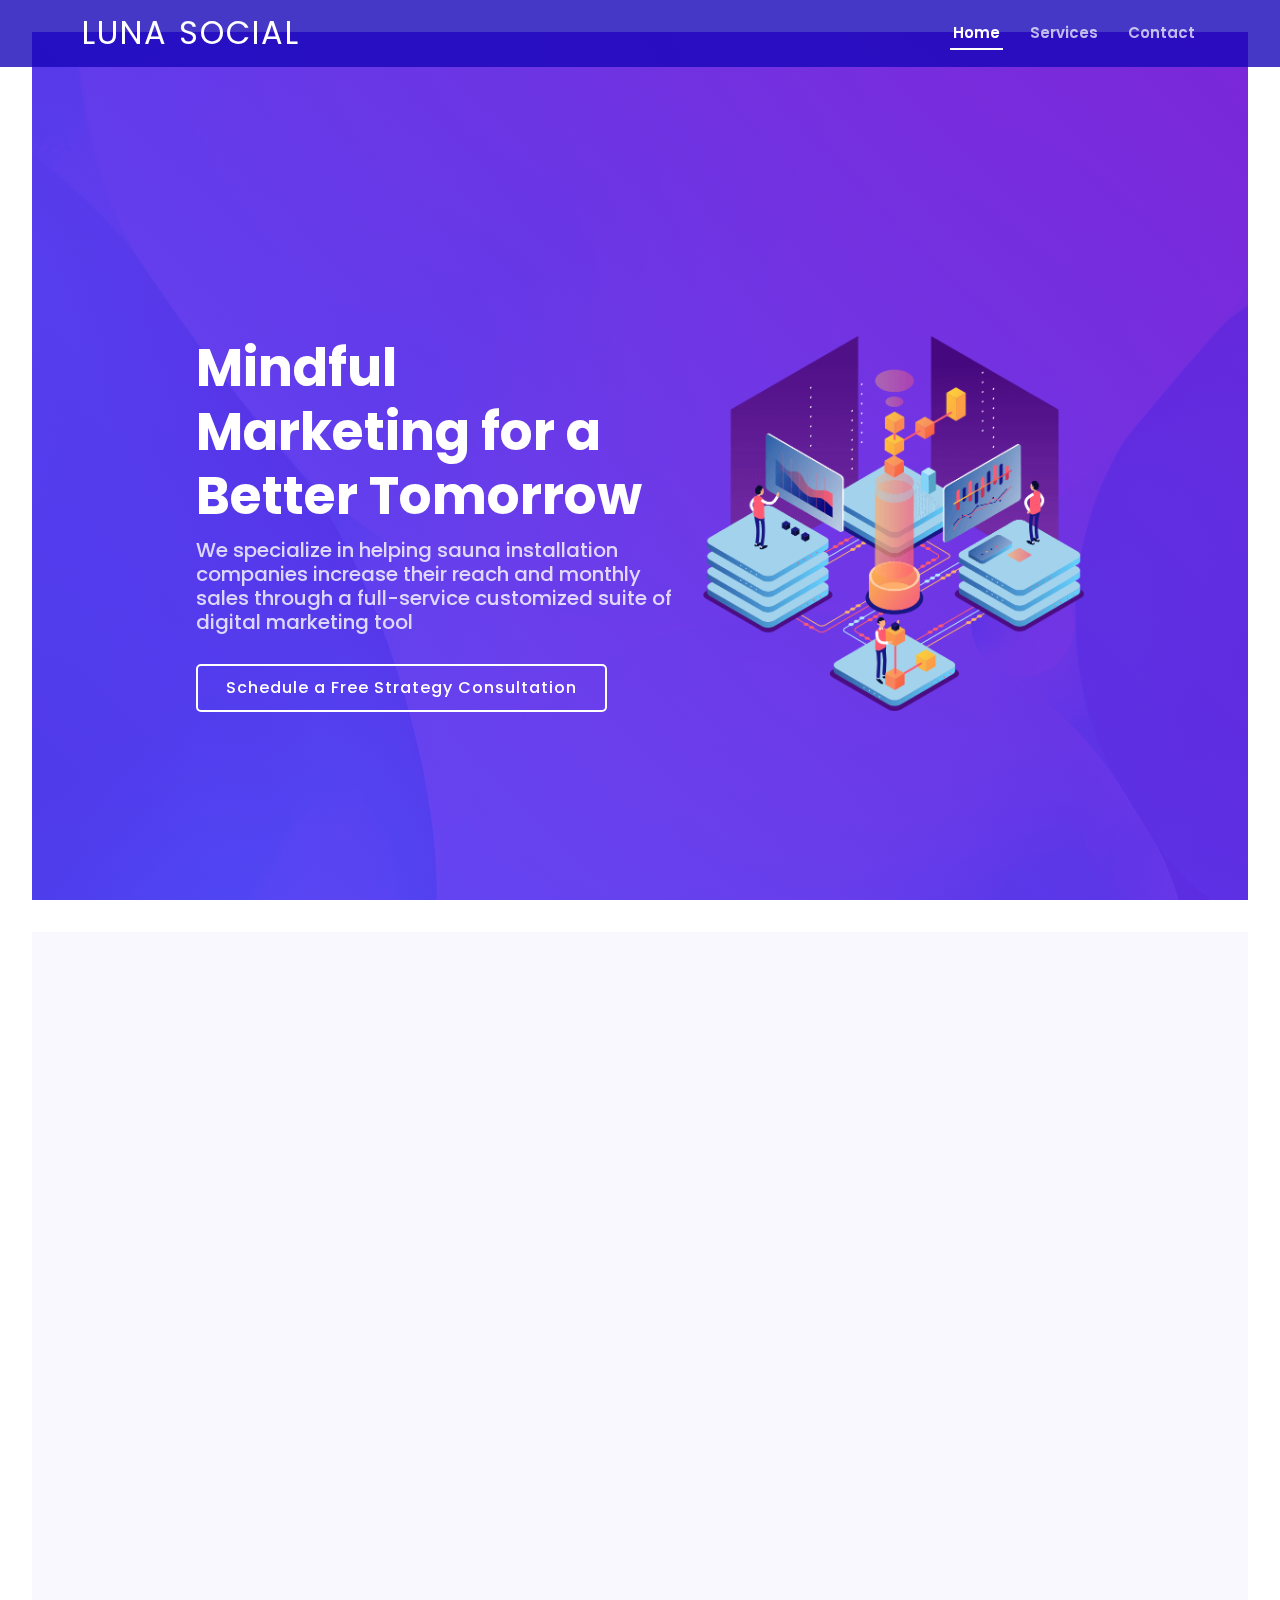
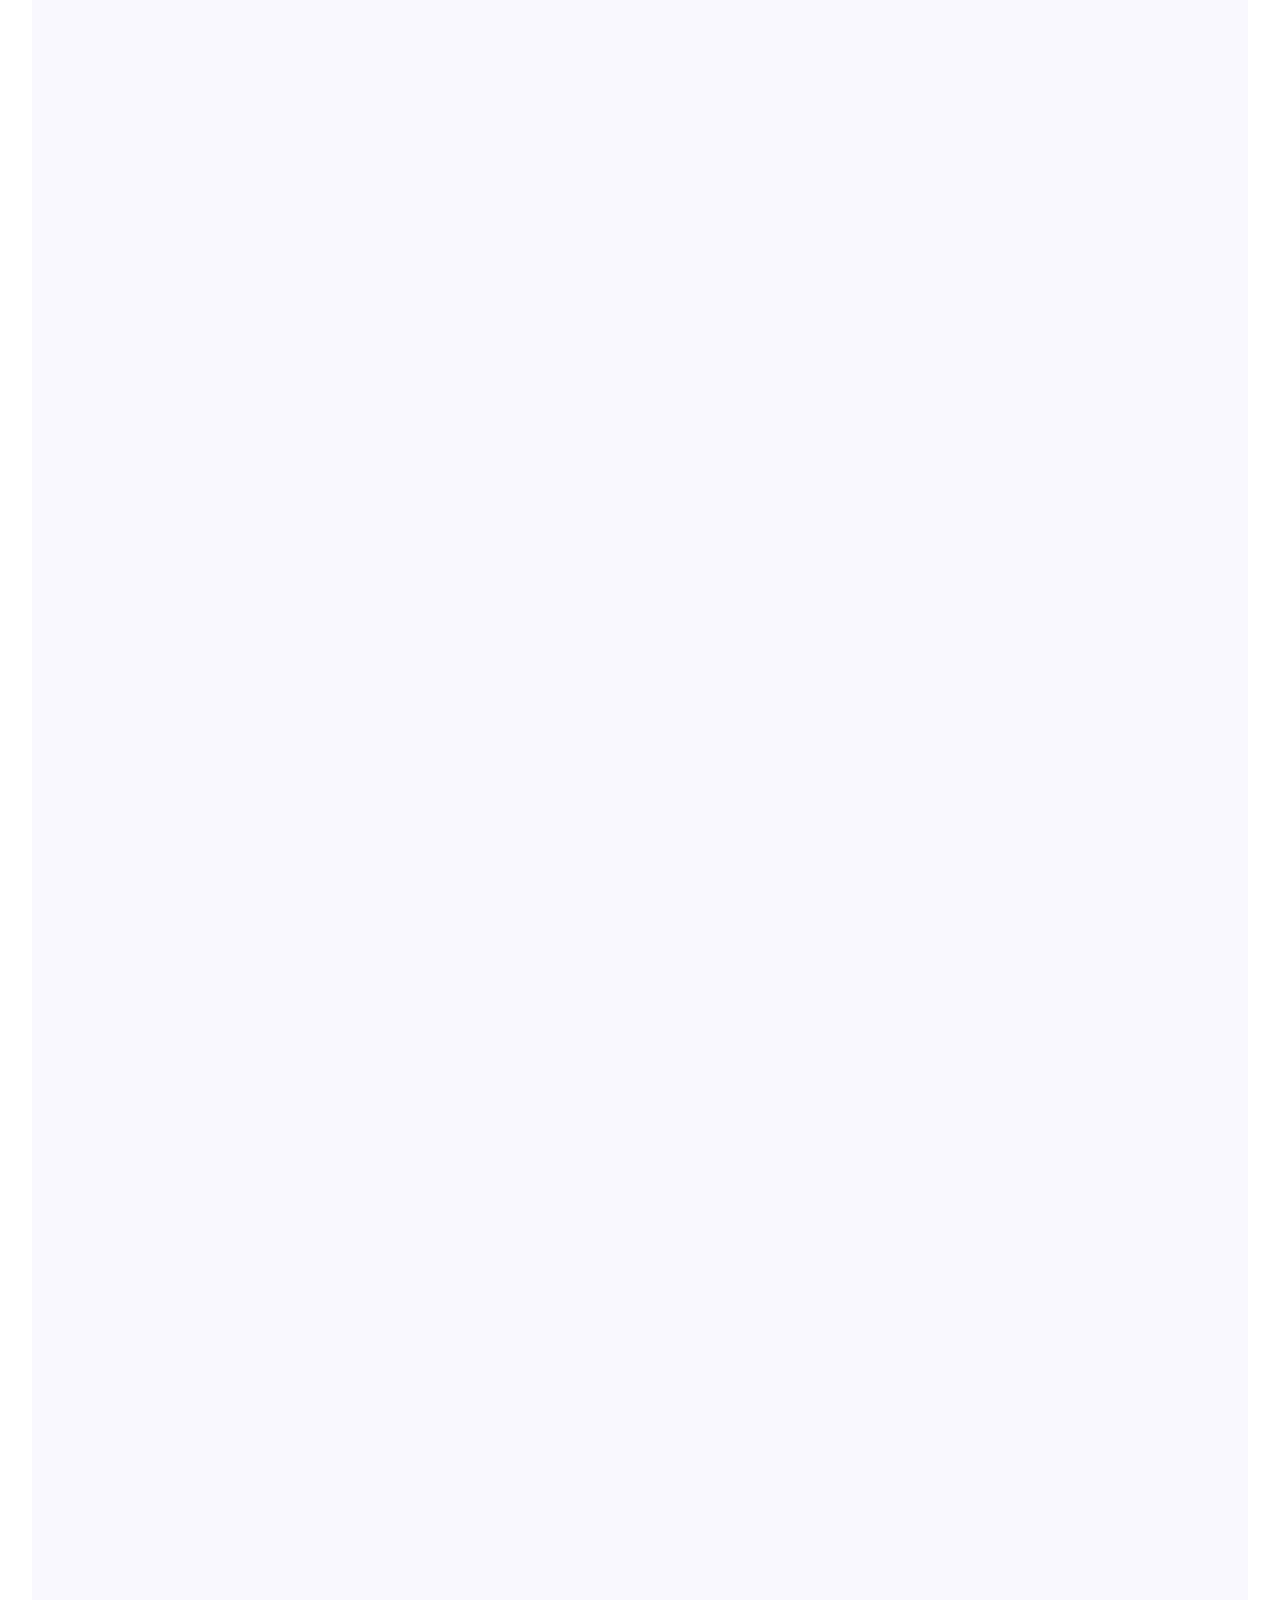
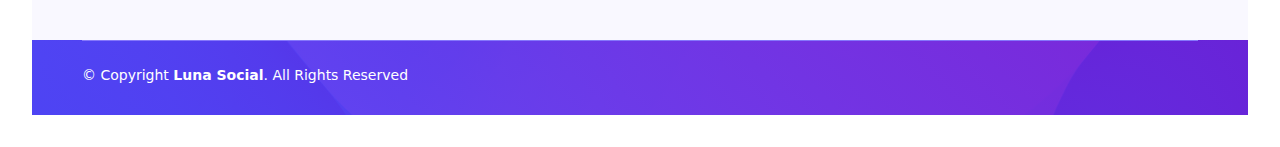
<file: index.html>
<!DOCTYPE html>
<html lang="en">

<head>
  <meta charset="utf-8">
  <meta content="width=device-width, initial-scale=1.0" name="viewport">

  <title>Luna Social</title>
  <meta content="" name="description">
  <meta content="" name="keywords">

  <!-- Favicons -->
  <link href="assets/img/favicon.png" rel="icon">
  <link href="assets/img/apple-touch-icon.png" rel="apple-touch-icon">

  <!-- Google Fonts -->
  <link href="https://fonts.googleapis.com/css?family=Open+Sans:300,300i,400,400i,600,600i,700,700i|Roboto:300,300i,400,400i,500,500i,600,600i,700,700i|Poppins:300,300i,400,400i,500,500i,600,600i,700,700i" rel="stylesheet">

  <!-- Vendor CSS Files -->
  <link href="assets/vendor/aos/aos.css" rel="stylesheet">
  <link href="assets/vendor/bootstrap/css/bootstrap.min.css" rel="stylesheet">
  <link href="assets/vendor/bootstrap-icons/bootstrap-icons.css" rel="stylesheet">
  <link href="assets/vendor/boxicons/css/boxicons.min.css" rel="stylesheet">
  <link href="assets/vendor/glightbox/css/glightbox.min.css" rel="stylesheet">
  <link href="assets/vendor/swiper/swiper-bundle.min.css" rel="stylesheet">

  <!-- Template Main CSS File -->
  <link href="assets/css/style.css" rel="stylesheet">


  

  <!-- =======================================================
  * Template Name: Techie - v4.10.0
  * Template URL: https://bootstrapmade.com/techie-free-skin-bootstrap-3/
  * Author: BootstrapMade.com
  * License: https://bootstrapmade.com/license/
  ======================================================== -->
</head>

<body>

  <!-- ======= Header ======= -->
  <header id="header" class="fixed-top ">
    <div class="container d-flex align-items-center justify-content-between">
      <h1 class="logo"><a href="index.html">Luna Social</a></h1>
      <!-- Uncomment below if you prefer to use an image logo -->
      <!-- <a href="index.html" class="logo"><img src="assets/img/logo.png" alt="" class="img-fluid"></a>-->

      <nav id="navbar" class="navbar">
        <ul>
          <li><a class="nav-link scrollto active" href="#hero">Home</a></li>
          <!-- <li><a class="nav-link scrollto" href="#about">About</a></li> -->
          <li><a class="nav-link scrollto" href="#services">Services</a></li>
          <!-- <li><a class="nav-link scrollto " href="#portfolio">Portfolio</a></li> -->
          <!-- <li><a class="nav-link scrollto" href="#team">Team</a></li> -->
          <li><a class="nav-link scrollto" href="#contact">Contact</a></li>
          <!-- <li><a class="getstarted scrollto" href="#contact">Get Started</a></li> -->
        </ul>
        <i class="bi bi-list mobile-nav-toggle"></i>
      </nav><!-- .navbar -->

    </div>
  </header><!-- End Header -->

  <!-- ======= Hero Section ======= -->
  <section id="hero" class="d-flex align-items-center">
    <div class="container-fluid" data-aos="fade-up">
      <div class="row justify-content-center">
        <div class="col-xl-5 col-lg-6 pt-3 pt-lg-0 order-2 order-lg-1 d-flex flex-column justify-content-center">
          <h1>Mindful Marketing for a Better Tomorrow</h1>
          <h2>We specialize in helping sauna installation companies increase their reach and monthly sales through a full-service customized suite of digital marketing tool</h2>
          <div><a href="calendly.html" class="btn-get-started scrollto">Schedule a Free Strategy Consultation</a></div>
        </div>
        <div class="col-xl-4 col-lg-6 order-1 order-lg-2 hero-img" data-aos="zoom-in" data-aos-delay="150">
          <img src="assets/img/hero-img.png" class="img-fluid animated" alt="">
        </div>
      </div>
    </div>

  </section><!-- End Hero -->

  <main id="main">

    <!-- ======= About Section ======= -->
    <!-- <section id="about" class="about">
      <div class="container">

        <div class="row">
          <div class="col-lg-6 order-1 order-lg-2" data-aos="zoom-in" data-aos-delay="150">
            <img src="assets/img/about.jpg" class="img-fluid" alt="">
          </div>
          <div class="col-lg-6 pt-4 pt-lg-0 order-2 order-lg-1 content" data-aos="fade-right">
            <h3>Voluptatem dignissimos provident quasi corporis</h3>
            <p class="fst-italic">
              Lorem ipsum dolor sit amet, consectetur adipiscing elit, sed do eiusmod tempor incididunt ut labore et dolore
              magna aliqua.
            </p>
            <ul>
              <li><i class="bi bi-check-circle"></i> Ullamco laboris nisi ut aliquip ex ea commodo consequat.</li>
              <li><i class="bi bi-check-circle"></i> Duis aute irure dolor in reprehenderit in voluptate velit.</li>
              <li><i class="bi bi-check-circle"></i> Ullamco laboris nisi ut aliquip ex ea commodo consequat. Duis aute irure dolor in reprehenderit in voluptate trideta storacalaperda mastiro dolore eu fugiat nulla pariatur.</li>
            </ul>
            <a href="#" class="read-more">Read More <i class="bi bi-long-arrow-right"></i></a>
          </div>
        </div>

      </div>
    </section> -->
    <!-- End About Section -->

    <!-- ======= Counts Section ======= -->
    <!-- <section id="counts" class="counts">
      <div class="container">

        <div class="row counters">

          <div class="col-lg-3 col-6 text-center">
            <span data-purecounter-start="0" data-purecounter-end="232" data-purecounter-duration="1" class="purecounter"></span>
            <p>Clients</p>
          </div>

          <div class="col-lg-3 col-6 text-center">
            <span data-purecounter-start="0" data-purecounter-end="521" data-purecounter-duration="1" class="purecounter"></span>
            <p>Projects</p>
          </div>

          <div class="col-lg-3 col-6 text-center">
            <span data-purecounter-start="0" data-purecounter-end="1463" data-purecounter-duration="1" class="purecounter"></span>
            <p>Hours Of Support</p>
          </div>

          <div class="col-lg-3 col-6 text-center">
            <span data-purecounter-start="0" data-purecounter-end="15" data-purecounter-duration="1" class="purecounter"></span>
            <p>Hard Workers</p>
          </div>

        </div>

      </div>
    </section> -->
    <!-- End Counts Section -->

    <!-- ======= Services Section ======= -->
    <section id="services" class="services section-bg">
      <div class="container" data-aos="fade-up">

        <div class="section-title">
          <h4>Services</h5>
          <h2> The Drag & Drop Approach</h2>
          <p>We work with each of our clients to understand which digital marketing products suit them best and apply our customized solutions to work seamlessly with their current business</p>
        </div>

        <div class="row gy-4">
          <div class="col-lg-4 col-md-6 d-flex align-items-stretch" data-aos="zoom-in" data-aos-delay="100">
            <div class="icon-box iconbox-blue">
              <div class="icon">
                <svg width="100" height="100" viewBox="0 0 600 600" xmlns="http://www.w3.org/2000/svg">
                  <path stroke="none" stroke-width="0" fill="#f5f5f5" d="M300,521.0016835830174C376.1290562159157,517.8887921683347,466.0731472004068,529.7835943286574,510.70327084640275,468.03025145048787C554.3714126377745,407.6079735673963,508.03601936045806,328.9844924480964,491.2728898941984,256.3432110539036C474.5976632858925,184.082847569629,479.9380746630129,96.60480741107993,416.23090153303,58.64404602377083C348.86323505073057,18.502131276798302,261.93793281208167,40.57373210992963,193.5410806939664,78.93577620505333C130.42746243093433,114.334589627462,98.30271207620316,179.96522072025542,76.75703585869454,249.04625023123273C51.97151888228291,328.5150500222984,13.704378332031375,421.85034740162234,66.52175969318436,486.19268352777647C119.04800174914682,550.1803526380478,217.28368757567262,524.383925680826,300,521.0016835830174"></path>
                </svg>
                <i class="bx bxl-dribbble"></i>
              </div>
              <h4><a>1. Social Media Management</a></h4>
              <p>We understand the importance of having a strong online presence to best display your products and installation services. Our team will manage your businesses’ social media presence, crafting and sharing content that engages your target audience.</p>
            </div>
          </div>

          <div class="col-lg-4 col-md-6 d-flex align-items-stretch" data-aos="zoom-in" data-aos-delay="200">
            <div class="icon-box iconbox-orange ">
              <div class="icon">
                <svg width="100" height="100" viewBox="0 0 600 600" xmlns="http://www.w3.org/2000/svg">
                  <path stroke="none" stroke-width="0" fill="#f5f5f5" d="M300,582.0697525312426C382.5290701553225,586.8405444964366,449.9789794690241,525.3245884688669,502.5850820975895,461.55621195738473C556.606425686781,396.0723002908107,615.8543463187945,314.28637112970534,586.6730223649479,234.56875336149918C558.9533121215079,158.8439757836574,454.9685369536778,164.00468322053177,381.49747125262974,130.76875717737553C312.15926192815925,99.40240125094834,248.97055460311594,18.661163978235184,179.8680185752513,50.54337015887873C110.5421016452524,82.52863877960104,119.82277516462835,180.83849132639028,109.12597500060166,256.43424936330496C100.08760227029461,320.3096726198365,92.17705696193138,384.0621239912766,124.79988738764834,439.7174275375508C164.83382741302287,508.01625554203684,220.96474134820875,577.5009287672846,300,582.0697525312426"></path>
                </svg>
                <i class="bx bx-file"></i>
              </div>
              <h4><a>2. Website Design and Optimization</a></h4>
              <p>When attracting customers, you want to ensure that your website is user friendly so that potential customers can find the information they need quickly and easily. Our team will design and optimize your company’s website through highlighting your products and services for customers to explore.</p>
            </div>
          </div>

          <div class="col-lg-4 col-md-6 d-flex align-items-stretch" data-aos="zoom-in" data-aos-delay="300">
            <div class="icon-box iconbox-pink">
              <div class="icon">
                <svg width="100" height="100" viewBox="0 0 600 600" xmlns="http://www.w3.org/2000/svg">
                  <path stroke="none" stroke-width="0" fill="#f5f5f5" d="M300,541.5067337569781C382.14930387511276,545.0595476570109,479.8736841581634,548.3450877840088,526.4010558755058,480.5488172755941C571.5218469581645,414.80211281144784,517.5187510058486,332.0715597781072,496.52539010469104,255.14436215662573C477.37192572678356,184.95920475031193,473.57363656557914,105.61284051026155,413.0603344069578,65.22779650032875C343.27470386102294,18.654635553484475,251.2091493199835,5.337323636656869,175.0934190732945,40.62881213300186C97.87086631185822,76.43348514350839,51.98124368387456,156.15599469081315,36.44837278890362,239.84606092416172C21.716077023791087,319.22268207091537,43.775223500013084,401.1760424656574,96.891909868211,461.97329694683043C147.22146801428983,519.5804099606455,223.5754009179313,538.201503339737,300,541.5067337569781"></path>
                </svg>
                <i class="bx bx-tachometer"></i>
              </div>
              <h4><a>3. Paid Advertising</a></h4>
              <p>Most of your potential customers spend hours every day on platforms such as Facebook and Instagram -- we meet them where they are with strategic targeting and placement to cut through the noise.</p>
            </div>
          </div>

          <div class="col-lg-4 col-md-6 d-flex align-items-stretch" data-aos="zoom-in" data-aos-delay="100">
            <div class="icon-box iconbox-yellow">
              <div class="icon">
                <svg width="100" height="100" viewBox="0 0 600 600" xmlns="http://www.w3.org/2000/svg">
                  <path stroke="none" stroke-width="0" fill="#f5f5f5" d="M300,503.46388370962813C374.79870501325706,506.71871716319447,464.8034551963731,527.1746412648533,510.4981551193396,467.86667711651364C555.9287308511215,408.9015244558933,512.6030010748507,327.5744911775523,490.211057578863,256.5855673507754C471.097692560561,195.9906835881958,447.69079081568157,138.11976852964426,395.19560036434837,102.3242989838813C329.3053358748298,57.3949838291264,248.02791733380457,8.279543830951368,175.87071277845988,42.242879143198664C103.41431057327972,76.34704239035025,93.79494320519305,170.9812938413882,81.28167332365135,250.07896920659033C70.17666984294237,320.27484674793965,64.84698225790005,396.69656628748305,111.28512138212992,450.4950937839243C156.20124167950087,502.5303643271138,231.32542653798444,500.4755392045468,300,503.46388370962813"></path>
                </svg>
                <i class="bx bx-layer"></i>
              </div>
              <h4><a>4. Email Marketing Campaigns</a></h4>
              <p>Our email campaigns land directly in the eyes of your potential customers to educate them on both the physical and mental benefits of using saunas, while also promoting your company as the best place to begin their journey.</p>
            </div>
          </div>

          <div class="col-lg-4 col-md-6 d-flex align-items-stretch" data-aos="zoom-in" data-aos-delay="200">
            <div class="icon-box iconbox-red">
              <div class="icon">
                <svg width="100" height="100" viewBox="0 0 600 600" xmlns="http://www.w3.org/2000/svg">
                  <path stroke="none" stroke-width="0" fill="#f5f5f5" d="M300,532.3542879108572C369.38199826031484,532.3153073249985,429.10787420159085,491.63046689027357,474.5244479745417,439.17860296908856C522.8885846962883,383.3225815378663,569.1668002868075,314.3205725914397,550.7432151929288,242.7694973846089C532.6665558377875,172.5657663291529,456.2379748765914,142.6223662098291,390.3689995646985,112.34683881706744C326.66090330228417,83.06452184765237,258.84405631176094,53.51806209861945,193.32584062364296,78.48882559362697C121.61183558270385,105.82097193414197,62.805066853699245,167.19869350419734,48.57481801355237,242.6138429142374C34.843463184063346,315.3850353017275,76.69343916112496,383.4422959591041,125.22947124332185,439.3748458443577C170.7312796277747,491.8107796887764,230.57421082200815,532.3932930995766,300,532.3542879108572"></path>
                </svg>
                <i class="bx bx-slideshow"></i>
              </div>
              <h4><a>5. Content Marketing</a></h4>
              <p>Unlike most agencies, we're committed to ensuring that your company invests in both potential and current clients. We focus on creating engaging and informative content relating to the health benefits of using saunas, ultimately leading customers to your company's products.</p>
            </div>
          </div>

          <div class="col-lg-4 col-md-6 d-flex align-items-stretch" data-aos="zoom-in" data-aos-delay="300">
            <div class="icon-box iconbox-teal">
              <div class="icon">
                <svg width="100" height="100" viewBox="0 0 600 600" xmlns="http://www.w3.org/2000/svg">
                  <path stroke="none" stroke-width="0" fill="#f5f5f5" d="M300,566.797414625762C385.7384707136149,576.1784315230908,478.7894351017131,552.8928747891023,531.9192734346935,484.94944893311C584.6109503024035,417.5663521118492,582.489472248146,322.67544863468447,553.9536738515405,242.03673114598146C529.1557734026468,171.96086150256528,465.24506316201064,127.66468636344209,395.9583748389544,100.7403814666027C334.2173773831606,76.7482773500951,269.4350130405921,84.62216499799875,207.1952322260088,107.2889140133804C132.92018162631612,134.33871894543012,41.79353780512637,160.00259165414826,22.644507872594943,236.69541883565114C3.319112789854554,314.0945973066697,72.72355303640163,379.243833228382,124.04198916343866,440.3218312028393C172.9286146004772,498.5055451809895,224.45579914871206,558.5317968840102,300,566.797414625762"></path>
                </svg>
                <i class="bx bx-arch"></i>
              </div>
              <h4><a>6. Analytics and Reporting</a></h4>
              <p>We realize the importance of understanding the impact of your investment. Our team will provide regular reports on the performance of your company’s marketing campaigns, including website traffic, social media engagement, and email open and click-through rates.</p>
            </div>
          </div>

        </div>

      </div>
    </section><!-- End Services Section -->

    <!-- ======= Features Section ======= -->
    <!-- <section id="features" class="features">
      <div class="container" data-aos="fade-up">

        <div class="section-title">
          <h2>Features</h2>
          <p>Magnam dolores commodi suscipit. Necessitatibus eius consequatur ex aliquid fuga eum quidem. Sit sint consectetur velit. Quisquam quos quisquam cupiditate. Et nemo qui impedit suscipit alias ea. Quia fugiat sit in iste officiis commodi quidem hic quas.</p>
        </div>

        <div class="row">
          <div class="col-lg-6 order-2 order-lg-1 d-flex flex-column align-items-lg-center">
            <div class="icon-box mt-5 mt-lg-0" data-aos="fade-up" data-aos-delay="100">
              <i class="bx bx-receipt"></i>
              <h4>Est labore ad</h4>
              <p>Consequuntur sunt aut quasi enim aliquam quae harum pariatur laboris nisi ut aliquip</p>
            </div>
            <div class="icon-box mt-5" data-aos="fade-up" data-aos-delay="200">
              <i class="bx bx-cube-alt"></i>
              <h4>Harum esse qui</h4>
              <p>Excepteur sint occaecat cupidatat non proident, sunt in culpa qui officia deserunt</p>
            </div>
            <div class="icon-box mt-5" data-aos="fade-up" data-aos-delay="300">
              <i class="bx bx-images"></i>
              <h4>Aut occaecati</h4>
              <p>Aut suscipit aut cum nemo deleniti aut omnis. Doloribus ut maiores omnis facere</p>
            </div>
            <div class="icon-box mt-5" data-aos="fade-up" data-aos-delay="400">
              <i class="bx bx-shield"></i>
              <h4>Beatae veritatis</h4>
              <p>Expedita veritatis consequuntur nihil tempore laudantium vitae denat pacta</p>
            </div>
          </div>
          <div class="image col-lg-6 order-1 order-lg-2 " data-aos="zoom-in" data-aos-delay="100">
            <img src="assets/img/features.svg" alt="" class="img-fluid">
          </div>
        </div>

      </div>
    </section> -->
    <!-- End Features Section -->

    <!-- ======= Testimonials Section ======= -->
    <!-- <section id="testimonials" class="testimonials section-bg">
      <div class="container" data-aos="fade-up">

        <div class="section-title">
          <h2>Testimonials</h2>
          <p>Magnam dolores commodi suscipit. Necessitatibus eius consequatur ex aliquid fuga eum quidem. Sit sint consectetur velit. Quisquam quos quisquam cupiditate. Et nemo qui impedit suscipit alias ea. Quia fugiat sit in iste officiis commodi quidem hic quas.</p>
        </div>

        <div class="testimonials-slider swiper" data-aos="fade-up" data-aos-delay="100">
          <div class="swiper-wrapper"> -->

            <!-- <div class="swiper-slide">
              <div class="testimonial-item">
                <p>
                  <i class="bx bxs-quote-alt-left quote-icon-left"></i>
                  Proin iaculis purus consequat sem cure digni ssim donec porttitora entum suscipit rhoncus. Accusantium quam, ultricies eget id, aliquam eget nibh et. Maecen aliquam, risus at semper.
                  <i class="bx bxs-quote-alt-right quote-icon-right"></i>
                </p>
                <img src="assets/img/testimonials/testimonials-1.jpg" class="testimonial-img" alt="">
                <h3>Saul Goodman</h3>
                <h4>Ceo &amp; Founder</h4>
              </div>
            </div> -->
            <!-- End testimonial item -->

            <!-- <div class="swiper-slide">
              <div class="testimonial-item">
                <p>
                  <i class="bx bxs-quote-alt-left quote-icon-left"></i>
                  Export tempor illum tamen malis malis eram quae irure esse labore quem cillum quid cillum eram malis quorum velit fore eram velit sunt aliqua noster fugiat irure amet legam anim culpa.
                  <i class="bx bxs-quote-alt-right quote-icon-right"></i>
                </p>
                <img src="assets/img/testimonials/testimonials-2.jpg" class="testimonial-img" alt="">
                <h3>Sara Wilsson</h3>
                <h4>Designer</h4>
              </div>
            </div> -->
            <!-- End testimonial item -->

            <!-- <div class="swiper-slide">
              <div class="testimonial-item">
                <p>
                  <i class="bx bxs-quote-alt-left quote-icon-left"></i>
                  Enim nisi quem export duis labore cillum quae magna enim sint quorum nulla quem veniam duis minim tempor labore quem eram duis noster aute amet eram fore quis sint minim.
                  <i class="bx bxs-quote-alt-right quote-icon-right"></i>
                </p>
                <img src="assets/img/testimonials/testimonials-3.jpg" class="testimonial-img" alt="">
                <h3>Jena Karlis</h3>
                <h4>Store Owner</h4>
              </div>
            </div> -->
            <!-- End testimonial item -->

            <!-- <div class="swiper-slide">
              <div class="testimonial-item">
                <p>
                  <i class="bx bxs-quote-alt-left quote-icon-left"></i>
                  Fugiat enim eram quae cillum dolore dolor amet nulla culpa multos export minim fugiat minim velit minim dolor enim duis veniam ipsum anim magna sunt elit fore quem dolore labore.
                  <i class="bx bxs-quote-alt-right quote-icon-right"></i>
                </p>
                <img src="assets/img/testimonials/testimonials-4.jpg" class="testimonial-img" alt="">
                <h3>Matt Brandon</h3>
                <h4>Freelancer</h4>
              </div>
            </div> -->
            <!-- End testimonial item -->

            <!-- <div class="swiper-slide">
              <div class="testimonial-item">
                <p>
                  <i class="bx bxs-quote-alt-left quote-icon-left"></i>
                  Quis quorum aliqua sint quem legam fore sunt eram irure aliqua veniam tempor noster veniam enim culpa labore duis sunt culpa nulla illum cillum fugiat legam esse veniam culpa.
                  <i class="bx bxs-quote-alt-right quote-icon-right"></i>
                </p>
                <img src="assets/img/testimonials/testimonials-5.jpg" class="testimonial-img" alt="">
                <h3>John Larson</h3>
                <h4>Entrepreneur</h4>
              </div>
            </div> -->
            <!-- End testimonial item -->
<!-- 
          </div>
          <div class="swiper-pagination"></div>
        </div>

      </div>
    </section> -->
    <!-- End Testimonials Section -->
<!-- 
    ======= Portfolio Section =======
    <section id="portfolio" class="portfolio">
      <div class="container" data-aos="fade-up">

        <div class="section-title">
          <h2>Portfolio</h2>
          <p>Magnam dolores commodi suscipit. Necessitatibus eius consequatur ex aliquid fuga eum quidem. Sit sint consectetur velit. Quisquam quos quisquam cupiditate. Et nemo qui impedit suscipit alias ea. Quia fugiat sit in iste officiis commodi quidem hic quas.</p>
        </div>

        <div class="row">
          <div class="col-lg-12 d-flex justify-content-center">
            <ul id="portfolio-flters">
              <li data-filter="*" class="filter-active">All</li>
              <li data-filter=".filter-app">App</li>
              <li data-filter=".filter-card">Card</li>
              <li data-filter=".filter-web">Web</li>
            </ul>
          </div>
        </div>

        <div class="row portfolio-container">

          <div class="col-lg-4 col-md-6 portfolio-item filter-app">
            <div class="portfolio-wrap">
              <img src="assets/img/portfolio/portfolio-1.jpg" class="img-fluid" alt="">
              <div class="portfolio-info">
                <h4>App 1</h4>
                <p>App</p>
              </div>
              <div class="portfolio-links">
                <a href="assets/img/portfolio/portfolio-1.jpg" data-gallery="portfolioGallery" class="portfolio-lightbox" title="App 1"><i class="bx bx-plus"></i></a>
                <a href="portfolio-details.html" title="More Details"><i class="bx bx-link"></i></a>
              </div>
            </div>
          </div>

          <div class="col-lg-4 col-md-6 portfolio-item filter-web">
            <div class="portfolio-wrap">
              <img src="assets/img/portfolio/portfolio-2.jpg" class="img-fluid" alt="">
              <div class="portfolio-info">
                <h4>Web 3</h4>
                <p>Web</p>
              </div>
              <div class="portfolio-links">
                <a href="assets/img/portfolio/portfolio-2.jpg" data-gallery="portfolioGallery" class="portfolio-lightbox" title="Web 3"><i class="bx bx-plus"></i></a>
                <a href="portfolio-details.html" title="More Details"><i class="bx bx-link"></i></a>
              </div>
            </div>
          </div>

          <div class="col-lg-4 col-md-6 portfolio-item filter-app">
            <div class="portfolio-wrap">
              <img src="assets/img/portfolio/portfolio-3.jpg" class="img-fluid" alt="">
              <div class="portfolio-info">
                <h4>App 2</h4>
                <p>App</p>
              </div>
              <div class="portfolio-links">
                <a href="assets/img/portfolio/portfolio-3.jpg" data-gallery="portfolioGallery" class="portfolio-lightbox" title="App 2"><i class="bx bx-plus"></i></a>
                <a href="portfolio-details.html" title="More Details"><i class="bx bx-link"></i></a>
              </div>
            </div>
          </div>

          <div class="col-lg-4 col-md-6 portfolio-item filter-card">
            <div class="portfolio-wrap">
              <img src="assets/img/portfolio/portfolio-4.jpg" class="img-fluid" alt="">
              <div class="portfolio-info">
                <h4>Card 2</h4>
                <p>Card</p>
              </div>
              <div class="portfolio-links">
                <a href="assets/img/portfolio/portfolio-4.jpg" data-gallery="portfolioGallery" class="portfolio-lightbox" title="Card 2"><i class="bx bx-plus"></i></a>
                <a href="portfolio-details.html" title="More Details"><i class="bx bx-link"></i></a>
              </div>
            </div>
          </div>

          <div class="col-lg-4 col-md-6 portfolio-item filter-web">
            <div class="portfolio-wrap">
              <img src="assets/img/portfolio/portfolio-5.jpg" class="img-fluid" alt="">
              <div class="portfolio-info">
                <h4>Web 2</h4>
                <p>Web</p>
              </div>
              <div class="portfolio-links">
                <a href="assets/img/portfolio/portfolio-5.jpg" data-gallery="portfolioGallery" class="portfolio-lightbox" title="Web 2"><i class="bx bx-plus"></i></a>
                <a href="portfolio-details.html" title="More Details"><i class="bx bx-link"></i></a>
              </div>
            </div>
          </div>

          <div class="col-lg-4 col-md-6 portfolio-item filter-app">
            <div class="portfolio-wrap">
              <img src="assets/img/portfolio/portfolio-6.jpg" class="img-fluid" alt="">
              <div class="portfolio-info">
                <h4>App 3</h4>
                <p>App</p>
              </div>
              <div class="portfolio-links">
                <a href="assets/img/portfolio/portfolio-6.jpg" data-gallery="portfolioGallery" class="portfolio-lightbox" title="App 3"><i class="bx bx-plus"></i></a>
                <a href="portfolio-details.html" title="More Details"><i class="bx bx-link"></i></a>
              </div>
            </div>
          </div>

          <div class="col-lg-4 col-md-6 portfolio-item filter-card">
            <div class="portfolio-wrap">
              <img src="assets/img/portfolio/portfolio-7.jpg" class="img-fluid" alt="">
              <div class="portfolio-info">
                <h4>Card 1</h4>
                <p>Card</p>
              </div>
              <div class="portfolio-links">
                <a href="assets/img/portfolio/portfolio-7.jpg" data-gallery="portfolioGallery" class="portfolio-lightbox" title="Card 1"><i class="bx bx-plus"></i></a>
                <a href="portfolio-details.html" title="More Details"><i class="bx bx-link"></i></a>
              </div>
            </div>
          </div>

          <div class="col-lg-4 col-md-6 portfolio-item filter-card">
            <div class="portfolio-wrap">
              <img src="assets/img/portfolio/portfolio-8.jpg" class="img-fluid" alt="">
              <div class="portfolio-info">
                <h4>Card 3</h4>
                <p>Card</p>
              </div>
              <div class="portfolio-links">
                <a href="assets/img/portfolio/portfolio-8.jpg" data-gallery="portfolioGallery" class="portfolio-lightbox" title="Card 3"><i class="bx bx-plus"></i></a>
                <a href="portfolio-details.html" title="More Details"><i class="bx bx-link"></i></a>
              </div>
            </div>
          </div>

          <div class="col-lg-4 col-md-6 portfolio-item filter-web">
            <div class="portfolio-wrap">
              <img src="assets/img/portfolio/portfolio-9.jpg" class="img-fluid" alt="">
              <div class="portfolio-info">
                <h4>Web 3</h4>
                <p>Web</p>
              </div>
              <div class="portfolio-links">
                <a href="assets/img/portfolio/portfolio-9.jpg" data-gallery="portfolioGallery" class="portfolio-lightbox" title="Web 3"><i class="bx bx-plus"></i></a>
                <a href="portfolio-details.html" title="More Details"><i class="bx bx-link"></i></a>
              </div>
            </div>
          </div>

        </div>

      </div>
    </section> -->
    <!-- End Portfolio Section -->

    <!-- ======= Pricing Section ======= -->
    <!-- <section id="pricing" class="pricing section-bg">
      <div class="container" data-aos="fade-up">

        <div class="section-title">
          <h2>Pricing</h2>
          <p>Magnam dolores commodi suscipit. Necessitatibus eius consequatur ex aliquid fuga eum quidem. Sit sint consectetur velit. Quisquam quos quisquam cupiditate. Et nemo qui impedit suscipit alias ea. Quia fugiat sit in iste officiis commodi quidem hic quas.</p>
        </div>

        <div class="row">

          <div class="col-lg-3 col-md-6" data-aos="fade-up" data-aos-delay="100">
            <div class="box">
              <h3>Free</h3>
              <h4><sup>$</sup>0<span> / month</span></h4>
              <ul>
                <li>Aida dere</li>
                <li>Nec feugiat nisl</li>
                <li>Nulla at volutpat dola</li>
                <li class="na">Pharetra massa</li>
                <li class="na">Massa ultricies mi</li>
              </ul>
              <div class="btn-wrap">
                <a href="#" class="btn-buy">Buy Now</a>
              </div>
            </div>
          </div>

          <div class="col-lg-3 col-md-6 mt-4 mt-md-0" data-aos="fade-up" data-aos-delay="200">
            <div class="box featured">
              <h3>Business</h3>
              <h4><sup>$</sup>19<span> / month</span></h4>
              <ul>
                <li>Aida dere</li>
                <li>Nec feugiat nisl</li>
                <li>Nulla at volutpat dola</li>
                <li>Pharetra massa</li>
                <li class="na">Massa ultricies mi</li>
              </ul>
              <div class="btn-wrap">
                <a href="#" class="btn-buy">Buy Now</a>
              </div>
            </div>
          </div>

          <div class="col-lg-3 col-md-6 mt-4 mt-lg-0" data-aos="fade-up" data-aos-delay="300">
            <div class="box">
              <h3>Developer</h3>
              <h4><sup>$</sup>29<span> / month</span></h4>
              <ul>
                <li>Aida dere</li>
                <li>Nec feugiat nisl</li>
                <li>Nulla at volutpat dola</li>
                <li>Pharetra massa</li>
                <li>Massa ultricies mi</li>
              </ul>
              <div class="btn-wrap">
                <a href="#" class="btn-buy">Buy Now</a>
              </div>
            </div>
          </div>

          <div class="col-lg-3 col-md-6 mt-4 mt-lg-0" data-aos="fade-up" data-aos-delay="400">
            <div class="box">
              <span class="advanced">Advanced</span>
              <h3>Ultimate</h3>
              <h4><sup>$</sup>49<span> / month</span></h4>
              <ul>
                <li>Aida dere</li>
                <li>Nec feugiat nisl</li>
                <li>Nulla at volutpat dola</li>
                <li>Pharetra massa</li>
                <li>Massa ultricies mi</li>
              </ul>
              <div class="btn-wrap">
                <a href="#" class="btn-buy">Buy Now</a>
              </div>
            </div>
          </div>

        </div>

      </div>
    </section> -->
    <!-- End Pricing Section -->

    <!-- ======= Frequently Asked Questions Section ======= -->
    <!-- <section id="faq" class="faq">
      <div class="container" data-aos="fade-up">

        <div class="section-title">
          <h2>Frequently Asked Questions</h2>
          <p>Magnam dolores commodi suscipit. Necessitatibus eius consequatur ex aliquid fuga eum quidem. Sit sint consectetur velit. Quisquam quos quisquam cupiditate. Et nemo qui impedit suscipit alias ea. Quia fugiat sit in iste officiis commodi quidem hic quas.</p>
        </div>

        <div class="faq-list">
          <ul>
            <li data-aos="fade-up" data-aos="fade-up" data-aos-delay="100">
              <i class="bx bx-help-circle icon-help"></i> <a data-bs-toggle="collapse" class="collapse" data-bs-target="#faq-list-1">Non consectetur a erat nam at lectus urna duis? <i class="bx bx-chevron-down icon-show"></i><i class="bx bx-chevron-up icon-close"></i></a>
              <div id="faq-list-1" class="collapse show" data-bs-parent=".faq-list">
                <p>
                  Feugiat pretium nibh ipsum consequat. Tempus iaculis urna id volutpat lacus laoreet non curabitur gravida. Venenatis lectus magna fringilla urna porttitor rhoncus dolor purus non.
                </p>
              </div>
            </li>

            <li data-aos="fade-up" data-aos-delay="200">
              <i class="bx bx-help-circle icon-help"></i> <a data-bs-toggle="collapse" data-bs-target="#faq-list-2" class="collapsed">Feugiat scelerisque varius morbi enim nunc? <i class="bx bx-chevron-down icon-show"></i><i class="bx bx-chevron-up icon-close"></i></a>
              <div id="faq-list-2" class="collapse" data-bs-parent=".faq-list">
                <p>
                  Dolor sit amet consectetur adipiscing elit pellentesque habitant morbi. Id interdum velit laoreet id donec ultrices. Fringilla phasellus faucibus scelerisque eleifend donec pretium. Est pellentesque elit ullamcorper dignissim. Mauris ultrices eros in cursus turpis massa tincidunt dui.
                </p>
              </div>
            </li>

            <li data-aos="fade-up" data-aos-delay="300">
              <i class="bx bx-help-circle icon-help"></i> <a data-bs-toggle="collapse" data-bs-target="#faq-list-3" class="collapsed">Dolor sit amet consectetur adipiscing elit? <i class="bx bx-chevron-down icon-show"></i><i class="bx bx-chevron-up icon-close"></i></a>
              <div id="faq-list-3" class="collapse" data-bs-parent=".faq-list">
                <p>
                  Eleifend mi in nulla posuere sollicitudin aliquam ultrices sagittis orci. Faucibus pulvinar elementum integer enim. Sem nulla pharetra diam sit amet nisl suscipit. Rutrum tellus pellentesque eu tincidunt. Lectus urna duis convallis convallis tellus. Urna molestie at elementum eu facilisis sed odio morbi quis
                </p>
              </div>
            </li>

            <li data-aos="fade-up" data-aos-delay="400">
              <i class="bx bx-help-circle icon-help"></i> <a data-bs-toggle="collapse" data-bs-target="#faq-list-4" class="collapsed">Tempus quam pellentesque nec nam aliquam sem et tortor consequat? <i class="bx bx-chevron-down icon-show"></i><i class="bx bx-chevron-up icon-close"></i></a>
              <div id="faq-list-4" class="collapse" data-bs-parent=".faq-list">
                <p>
                  Molestie a iaculis at erat pellentesque adipiscing commodo. Dignissim suspendisse in est ante in. Nunc vel risus commodo viverra maecenas accumsan. Sit amet nisl suscipit adipiscing bibendum est. Purus gravida quis blandit turpis cursus in.
                </p>
              </div>
            </li>

            <li data-aos="fade-up" data-aos-delay="500">
              <i class="bx bx-help-circle icon-help"></i> <a data-bs-toggle="collapse" data-bs-target="#faq-list-5" class="collapsed">Tortor vitae purus faucibus ornare. Varius vel pharetra vel turpis nunc eget lorem dolor? <i class="bx bx-chevron-down icon-show"></i><i class="bx bx-chevron-up icon-close"></i></a>
              <div id="faq-list-5" class="collapse" data-bs-parent=".faq-list">
                <p>
                  Laoreet sit amet cursus sit amet dictum sit amet justo. Mauris vitae ultricies leo integer malesuada nunc vel. Tincidunt eget nullam non nisi est sit amet. Turpis nunc eget lorem dolor sed. Ut venenatis tellus in metus vulputate eu scelerisque.
                </p>
              </div>
            </li>

          </ul>
        </div>

      </div>
    </section> -->
    <!-- End Frequently Asked Questions Section -->

    <!-- ======= Contact Section ======= -->
    <section id="contact" class="contact section-bg">
      <div class="container" data-aos="fade-up">

        <div class="section-title">
          <h2>Contact</h2>
          <p>We want it to make it as easy as possible for you and your team to reach us. Our phone number and email are availible if you have any questions. Additionally, if you have an nonpressing inquiries feel free to fill out our message form below. </p>
        </div>

        <div class="row">
          <!-- <div class="col-lg-6">
            <div class="info-box mb-4">
              <i class="bx bx-map"></i>
              <h3>Our Address</h3>
              <p>A108 Adam Street, New York, NY 535022</p>
            </div>
          </div> -->

          <div class="col-lg-6 col-md-6">
            <div class="info-box  mb-4">
              <i class="bx bx-envelope"></i>
              <h3>Email Us</h3>
              <p>hello@lunasocial.xyz</p>
            </div>
          </div>

          <div class="col-lg-6 col-md-6">
            <div class="info-box  mb-4">
              <i class="bx bx-phone-call"></i>
              <h3>Call Us</h3>
              <p>+1 (732)-447-4701</p>
            </div>
          </div>

        </div>

        <div class="row">

          <!-- <div class="col-lg-6 ">
            <iframe class="mb-4 mb-lg-0" src="https://www.google.com/maps/embed?pb=!1m14!1m8!1m3!1d12097.433213460943!2d-74.0062269!3d40.7101282!3m2!1i1024!2i768!4f13.1!3m3!1m2!1s0x0%3A0xb89d1fe6bc499443!2sDowntown+Conference+Center!5e0!3m2!1smk!2sbg!4v1539943755621" frameborder="0" style="border:0; width: 100%; height: 384px;" allowfullscreen></iframe>
          </div> -->

          <div class="col-lg-12">
            <div>
              <form action="https://script.google.com/macros/s/AKfycbwLxDBk4c7unBOx4f1RENW5D3S7Qc7DpQM3K03tpHlUtdpVjwxk008L_usBuCu6zJZk/exec" method="post" id="my-form">
                <div class="php-email-form">
                  <div class="row">
                    <div class="col-md-6 form-group">
                      <input type="text" class="form-control" name="Name" placeholder="Your Name" required>
                    </div>
                    <div class="col-md-6 form-group mt-3 mt-md-0">
                      <input type="email" class="form-control" name="Email" placeholder="Your Email" required>
                    </div>
                  </div>
                  <div class="form-group mt-3">
                    <input type="text" class="form-control" name="Subject" placeholder="Subject" required>
                  </div>
                  <div class="form-group mt-3">
                    <textarea class="form-control" name="Message" rows="5" placeholder="Message" required></textarea>
                  </div>
                  <!-- <div class="my-3">
                    <div class="loading">Loading</div>
                    <div class="error-message"></div>
                    <div class="sent-message">Your message has been sent. Thank you!</div>
                  </div> -->
                  <div class="submit" id="modalBtn">
                    <div class="text-center" ><button type="submit">Send Message</button></div>
                  </div>
                  <!-- <div id="mce-responses" class="clear foot">
                    <div class="response" id="mce-error-response" style="display:none"></div>
                    <div class="response" id="mce-success-response" style="display:none"></div>
                  </div> -->
                </div>
              </form>
            </div>
          </div>

        </div>

      </div>



<!-- FIVVERR STUFF -->
 <!--==== This is my Custome Modal====-->
 <div id="formModal" class="modal-overlay">

  <div class="modal-content">

    <div class="modal-head">
        <button type="button" class="closeBtn" data-dismiss="modal" aria-label="Close">
          <span aria-hidden="true">&times;</span>
        </button>
    </div>

    <div class="modal-body py-5">
            <div class="php-email-form">
              <div class="row">
                <div class="col-md-12 form-group">
                  <h3 type="text">Message Successfully Sent!</h3>
                </div>
                <div class="col-md-12 form-group">
                  <h4 type="text">We shall be in touch shortly</h4>
                </div>
              </div>
            </div>
    </div>

  </div>
</div>


<!-- END OF FIVER STUFF -->
        
  </section><!-- End Contact Section -->
  </main><!-- End #main -->
  <!-- <button id="modalBtn" class="btn btn-lg btn-danger">Submit Form</button> -->
  <!-- ======= Footer ======= -->
  <footer id="footer">

    <!-- <div class="footer-top">
      <div class="container">
        <div class="row">

          <div class="col-lg-3 col-md-6 footer-contact">
            <h3>Techie</h3>
            <p>
              A108 Adam Street <br>
              New York, NY 535022<br>
              United States <br><br>
              <strong>Phone:</strong> +1 5589 55488 55<br>
              <strong>Email:</strong> info@example.com<br>
            </p>
          </div>

          <div class="col-lg-2 col-md-6 footer-links">
            <h4>Useful Links</h4>
            <ul>
              <li><i class="bx bx-chevron-right"></i> <a href="#">Home</a></li>
              <li><i class="bx bx-chevron-right"></i> <a href="#">About us</a></li>
              <li><i class="bx bx-chevron-right"></i> <a href="#">Services</a></li>
              <li><i class="bx bx-chevron-right"></i> <a href="#">Terms of service</a></li>
              <li><i class="bx bx-chevron-right"></i> <a href="#">Privacy policy</a></li>
            </ul>
          </div>

          <div class="col-lg-3 col-md-6 footer-links">
            <h4>Our Services</h4>
            <ul>
              <li><i class="bx bx-chevron-right"></i> <a href="#">Web Design</a></li>
              <li><i class="bx bx-chevron-right"></i> <a href="#">Web Development</a></li>
              <li><i class="bx bx-chevron-right"></i> <a href="#">Product Management</a></li>
              <li><i class="bx bx-chevron-right"></i> <a href="#">Marketing</a></li>
              <li><i class="bx bx-chevron-right"></i> <a href="#">Graphic Design</a></li>
            </ul>
          </div>

          <div class="col-lg-4 col-md-6 footer-newsletter">
            <h4>Join Our Newsletter</h4>
            <p>Tamen quem nulla quae legam multos aute sint culpa legam noster magna</p>
            <form action="" method="post">
              <input type="email" name="email"><input type="submit" value="Subscribe">
            </form>
          </div>

        </div>
      </div> -->
    </div>

    <div class="container">

      <div class="copyright-wrap d-md-flex py-4">
        <div class="me-md-auto text-center text-md-start">
          <div class="copyright">
            &copy; Copyright <strong><span>Luna Social</span></strong>. All Rights Reserved
          </div>
          <div class="credits">
            <!-- All the links in the footer should remain intact. -->
            <!-- You can delete the links only if you purchased the pro version. -->
            <!-- Licensing information: https://bootstrapmade.com/license/ -->
            <!-- Purchase the pro version with working PHP/AJAX contact form: https://bootstrapmade.com/techie-free-skin-bootstrap-3/ -->
          </div>
        </div>
        <!-- <div class="social-links text-center text-md-right pt-3 pt-md-0">
          <a href="#" class="twitter"><i class="bx bxl-twitter"></i></a>
          <a href="#" class="facebook"><i class="bx bxl-facebook"></i></a>
          <a href="#" class="instagram"><i class="bx bxl-instagram"></i></a>
          <a href="#" class="google-plus"><i class="bx bxl-skype"></i></a>
          <a href="#" class="linkedin"><i class="bx bxl-linkedin"></i></a>
        </div> -->
      </div>

    </div>
  </footer><!-- End Footer -->

  <a href="#" class="back-to-top d-flex align-items-center justify-content-center"><i class="bi bi-arrow-up-short"></i></a>
  <div id="preloader"></div>

  <!-- Vendor JS Files -->
  <script src="assets/vendor/purecounter/purecounter_vanilla.js"></script>
  <script src="assets/vendor/aos/aos.js"></script>
  <script src="assets/vendor/bootstrap/js/bootstrap.bundle.min.js"></script>
  <script src="assets/vendor/glightbox/js/glightbox.min.js"></script>
  <script src="assets/vendor/isotope-layout/isotope.pkgd.min.js"></script>
  <script src="assets/vendor/swiper/swiper-bundle.min.js"></script>
  <script src="assets/vendor/php-email-form/validate.js"></script>

  <!-- Template Main JS File -->
  <script src="assets/js/main.js"></script>

</body>

</html>
</file>
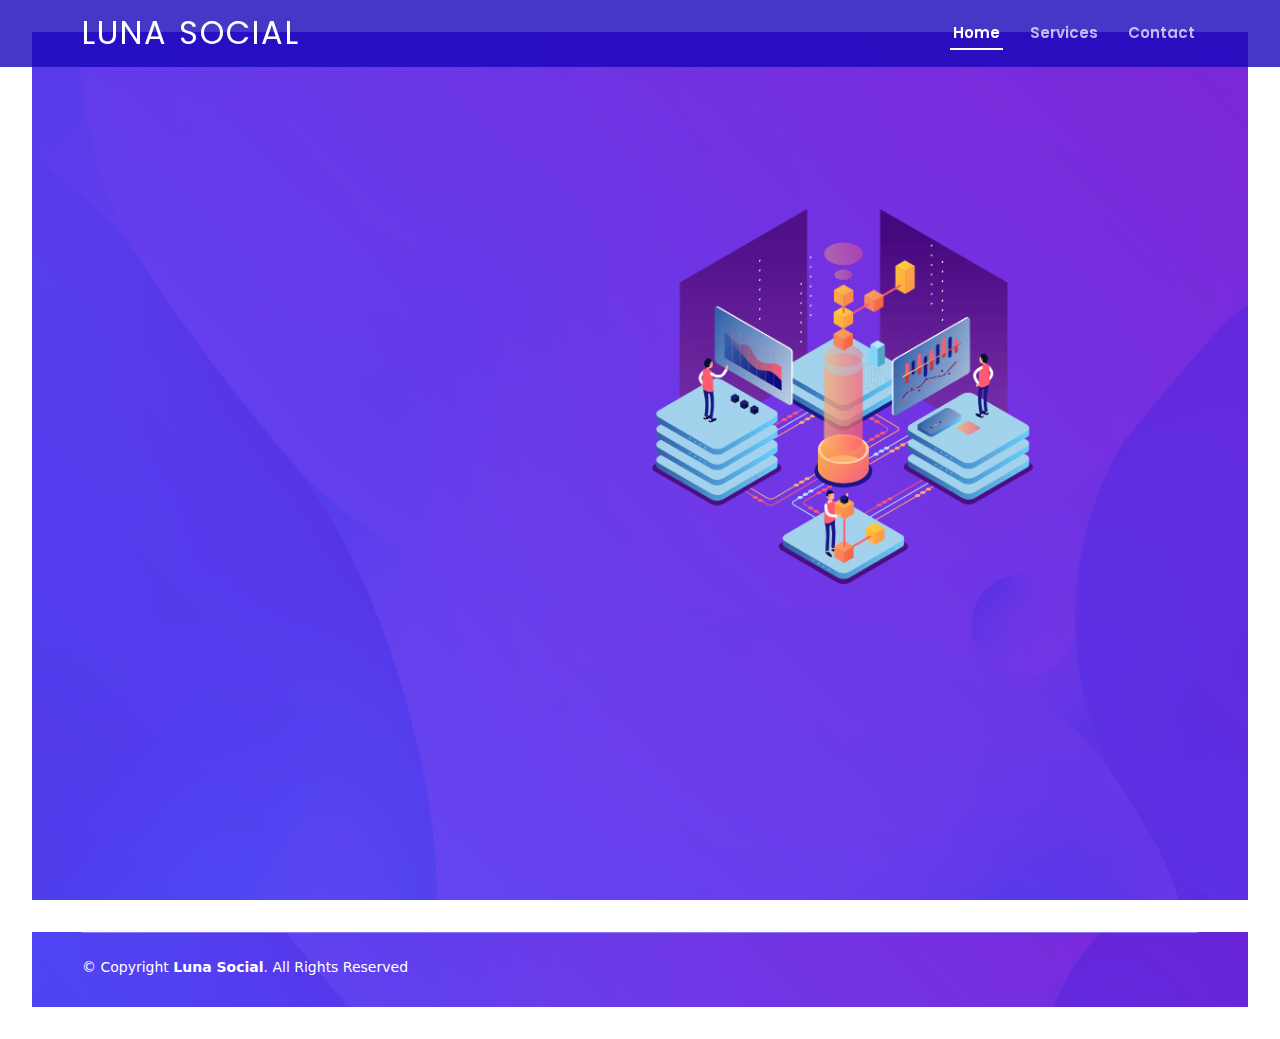
<file: calendly.html>
<!DOCTYPE html>
<html lang="en">

<head>
  <meta charset="utf-8">
  <meta content="width=device-width, initial-scale=1.0" name="viewport">

  <title>Luna Social</title>
  <meta content="" name="description">
  <meta content="" name="keywords">

  <!-- Favicons -->
  <link href="assets/img/favicon.png" rel="icon">
  <link href="assets/img/apple-touch-icon.png" rel="apple-touch-icon">

  <!-- Google Fonts -->
  <link href="https://fonts.googleapis.com/css?family=Open+Sans:300,300i,400,400i,600,600i,700,700i|Roboto:300,300i,400,400i,500,500i,600,600i,700,700i|Poppins:300,300i,400,400i,500,500i,600,600i,700,700i" rel="stylesheet">

  <!-- Vendor CSS Files -->
  <link href="assets/vendor/aos/aos.css" rel="stylesheet">
  <link href="assets/vendor/bootstrap/css/bootstrap.min.css" rel="stylesheet">
  <link href="assets/vendor/bootstrap-icons/bootstrap-icons.css" rel="stylesheet">
  <link href="assets/vendor/boxicons/css/boxicons.min.css" rel="stylesheet">
  <link href="assets/vendor/glightbox/css/glightbox.min.css" rel="stylesheet">
  <link href="assets/vendor/swiper/swiper-bundle.min.css" rel="stylesheet">

  <!-- Template Main CSS File -->
  <link href="assets/css/style.css" rel="stylesheet">


  

  <!-- =======================================================
  * Template Name: Techie - v4.10.0
  * Template URL: https://bootstrapmade.com/techie-free-skin-bootstrap-3/
  * Author: BootstrapMade.com
  * License: https://bootstrapmade.com/license/
  ======================================================== -->
</head>

<body>

  <!-- ======= Header ======= -->
  <header id="header" class="fixed-top ">
    <div class="container d-flex align-items-center justify-content-between">
      <h1 class="logo"><a href="index.html">Luna Social</a></h1>
      <!-- Uncomment below if you prefer to use an image logo -->
      <!-- <a href="index.html" class="logo"><img src="assets/img/logo.png" alt="" class="img-fluid"></a>-->

      <nav id="navbar" class="navbar">
        <ul>
          <li><a class="nav-link scrollto active" href="index.html">Home</a></li>
          <!-- <li><a class="nav-link scrollto" href="#about">About</a></li> -->
          <li><a class="nav-link scrollto" href="index.html#services">Services</a></li>
          <!-- <li><a class="nav-link scrollto " href="#portfolio">Portfolio</a></li> -->
          <!-- <li><a class="nav-link scrollto" href="#team">Team</a></li> -->
          <li><a class="nav-link scrollto" href="index.html#contact">Contact</a></li>
          <!-- <li><a class="getstarted scrollto" href="#contact">Get Started</a></li> -->
        </ul>
        <i class="bi bi-list mobile-nav-toggle"></i>
      </nav><!-- .navbar -->

    </div>
  </header><!-- End Header -->

  <!-- ======= Hero Section ======= -->
  <section id="hero" class="d-flex align-items-center">
    <div class="container-fluid" data-aos="fade-up">
      <div class="row justify-content-center">
        <div class="col-xl-4 col-lg-8 pt-3 pt-lg-0 order-2 order-lg-1 d-flex justify-content-center">
          <!-- Calendly inline widget begin -->
          <div class="calendly-inline-widget" data-url="https://calendly.com/lunasocialxyz" style="min-width:320px;height:630px;"></div>
          <script type="text/javascript" src="https://assets.calendly.com/assets/external/widget.js" async></script>
          <!-- Calendly inline widget end -->
        </div>
        <div class="col-xl-4 col-lg-6 order-1 order-lg-2 hero-img" data-aos="zoom-in" data-aos-delay="150">
          <img src="assets/img/hero-img.png" class="img-fluid animated" alt="">
        </div>
      </div>
    </div>

  </section><!-- End Hero -->

  <main id="main">

        
  <!-- ======= Footer ======= -->
  <footer id="footer">

    <!-- <div class="footer-top">
      <div class="container">
        <div class="row">

          <div class="col-lg-3 col-md-6 footer-contact">
            <h3>Techie</h3>
            <p>
              A108 Adam Street <br>
              New York, NY 535022<br>
              United States <br><br>
              <strong>Phone:</strong> +1 5589 55488 55<br>
              <strong>Email:</strong> info@example.com<br>
            </p>
          </div>

          <div class="col-lg-2 col-md-6 footer-links">
            <h4>Useful Links</h4>
            <ul>
              <li><i class="bx bx-chevron-right"></i> <a href="#">Home</a></li>
              <li><i class="bx bx-chevron-right"></i> <a href="#">About us</a></li>
              <li><i class="bx bx-chevron-right"></i> <a href="#">Services</a></li>
              <li><i class="bx bx-chevron-right"></i> <a href="#">Terms of service</a></li>
              <li><i class="bx bx-chevron-right"></i> <a href="#">Privacy policy</a></li>
            </ul>
          </div>

          <div class="col-lg-3 col-md-6 footer-links">
            <h4>Our Services</h4>
            <ul>
              <li><i class="bx bx-chevron-right"></i> <a href="#">Web Design</a></li>
              <li><i class="bx bx-chevron-right"></i> <a href="#">Web Development</a></li>
              <li><i class="bx bx-chevron-right"></i> <a href="#">Product Management</a></li>
              <li><i class="bx bx-chevron-right"></i> <a href="#">Marketing</a></li>
              <li><i class="bx bx-chevron-right"></i> <a href="#">Graphic Design</a></li>
            </ul>
          </div>

          <div class="col-lg-4 col-md-6 footer-newsletter">
            <h4>Join Our Newsletter</h4>
            <p>Tamen quem nulla quae legam multos aute sint culpa legam noster magna</p>
            <form action="" method="post">
              <input type="email" name="email"><input type="submit" value="Subscribe">
            </form>
          </div>

        </div>
      </div> -->
    </div>

    <div class="container">

      <div class="copyright-wrap d-md-flex py-4">
        <div class="me-md-auto text-center text-md-start">
          <div class="copyright">
            &copy; Copyright <strong><span>Luna Social</span></strong>. All Rights Reserved
          </div>
          <div class="credits">
            <!-- All the links in the footer should remain intact. -->
            <!-- You can delete the links only if you purchased the pro version. -->
            <!-- Licensing information: https://bootstrapmade.com/license/ -->
            <!-- Purchase the pro version with working PHP/AJAX contact form: https://bootstrapmade.com/techie-free-skin-bootstrap-3/ -->
          </div>
        </div>
        <!-- <div class="social-links text-center text-md-right pt-3 pt-md-0">
          <a href="#" class="twitter"><i class="bx bxl-twitter"></i></a>
          <a href="#" class="facebook"><i class="bx bxl-facebook"></i></a>
          <a href="#" class="instagram"><i class="bx bxl-instagram"></i></a>
          <a href="#" class="google-plus"><i class="bx bxl-skype"></i></a>
          <a href="#" class="linkedin"><i class="bx bxl-linkedin"></i></a>
        </div> -->
      </div>

    </div>
  </footer><!-- End Footer -->

  <a href="#" class="back-to-top d-flex align-items-center justify-content-center"><i class="bi bi-arrow-up-short"></i></a>
  <div id="preloader"></div>

  <!-- Vendor JS Files -->
  <script src="assets/vendor/purecounter/purecounter_vanilla.js"></script>
  <script src="assets/vendor/aos/aos.js"></script>
  <script src="assets/vendor/bootstrap/js/bootstrap.bundle.min.js"></script>
  <script src="assets/vendor/glightbox/js/glightbox.min.js"></script>
  <script src="assets/vendor/isotope-layout/isotope.pkgd.min.js"></script>
  <script src="assets/vendor/swiper/swiper-bundle.min.js"></script>
  <script src="assets/vendor/php-email-form/validate.js"></script>

  <!-- Template Main JS File -->
  <script src="assets/js/main.js"></script>

</body>

</html>
</file>
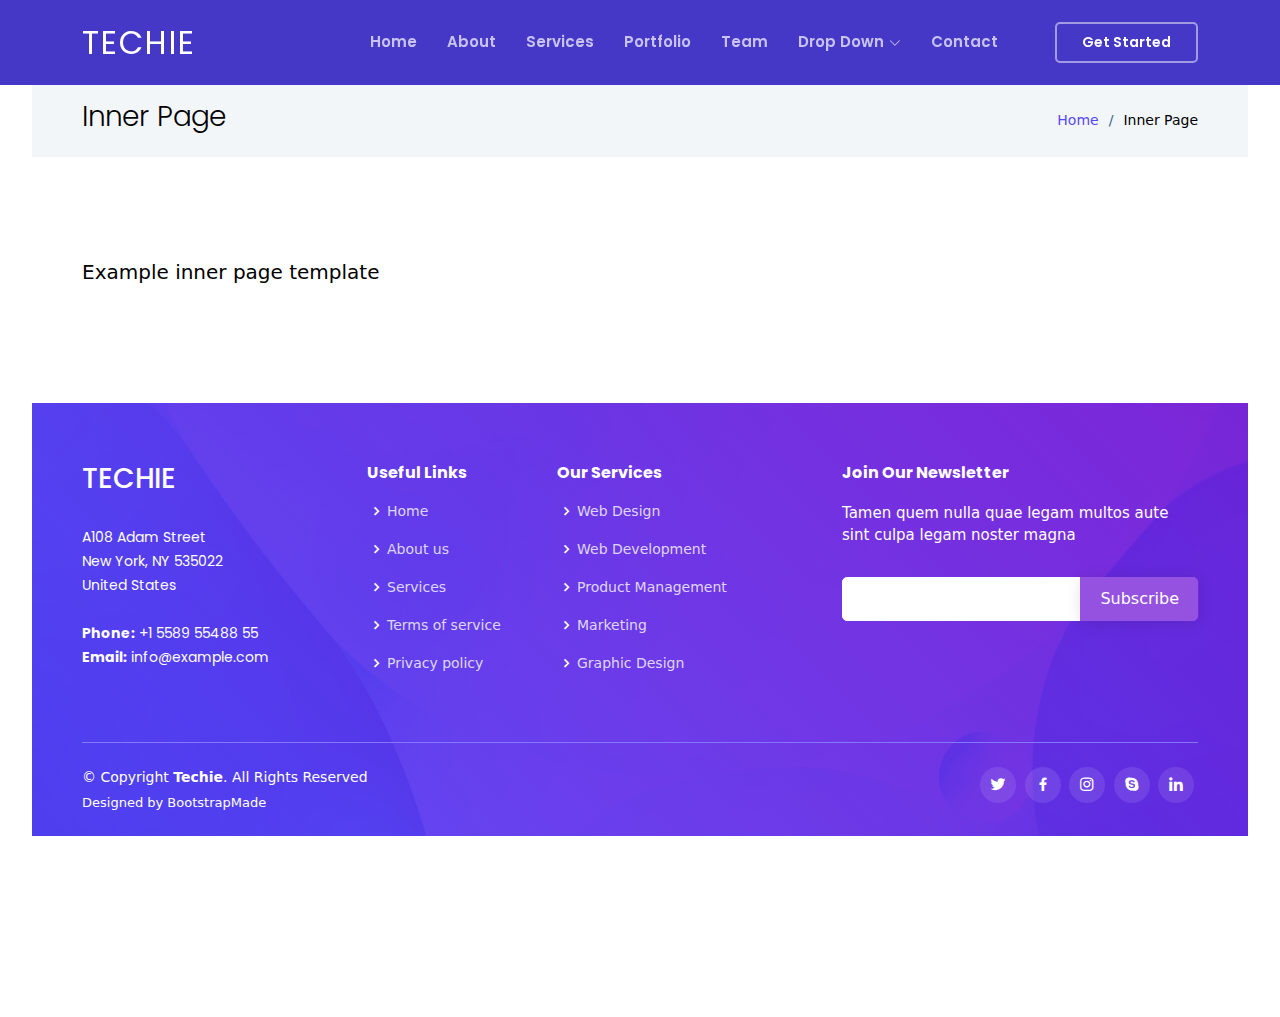
<file: inner-page.html>
<!DOCTYPE html>
<html lang="en">

<head>
  <meta charset="utf-8">
  <meta content="width=device-width, initial-scale=1.0" name="viewport">

  <title>Inner Page - Techie Bootstrap Template</title>
  <meta content="" name="description">
  <meta content="" name="keywords">

  <!-- Favicons -->
  <link href="assets/img/favicon.png" rel="icon">
  <link href="assets/img/apple-touch-icon.png" rel="apple-touch-icon">

  <!-- Google Fonts -->
  <link href="https://fonts.googleapis.com/css?family=Open+Sans:300,300i,400,400i,600,600i,700,700i|Roboto:300,300i,400,400i,500,500i,600,600i,700,700i|Poppins:300,300i,400,400i,500,500i,600,600i,700,700i" rel="stylesheet">

  <!-- Vendor CSS Files -->
  <link href="assets/vendor/aos/aos.css" rel="stylesheet">
  <link href="assets/vendor/bootstrap/css/bootstrap.min.css" rel="stylesheet">
  <link href="assets/vendor/bootstrap-icons/bootstrap-icons.css" rel="stylesheet">
  <link href="assets/vendor/boxicons/css/boxicons.min.css" rel="stylesheet">
  <link href="assets/vendor/glightbox/css/glightbox.min.css" rel="stylesheet">
  <link href="assets/vendor/swiper/swiper-bundle.min.css" rel="stylesheet">

  <!-- Template Main CSS File -->
  <link href="assets/css/style.css" rel="stylesheet">

  <!-- =======================================================
  * Template Name: Techie - v4.10.0
  * Template URL: https://bootstrapmade.com/techie-free-skin-bootstrap-3/
  * Author: BootstrapMade.com
  * License: https://bootstrapmade.com/license/
  ======================================================== -->
</head>

<body>

  <!-- ======= Header ======= -->
  <header id="header" class="fixed-top header-inner-pages">
    <div class="container d-flex align-items-center justify-content-between">
      <h1 class="logo"><a href="index.html">Techie</a></h1>
      <!-- Uncomment below if you prefer to use an image logo -->
      <!-- <a href="index.html" class="logo"><img src="assets/img/logo.png" alt="" class="img-fluid"></a>-->

      <nav id="navbar" class="navbar">
        <ul>
          <li><a class="nav-link scrollto " href="#hero">Home</a></li>
          <li><a class="nav-link scrollto" href="#about">About</a></li>
          <li><a class="nav-link scrollto" href="#services">Services</a></li>
          <li><a class="nav-link scrollto " href="#portfolio">Portfolio</a></li>
          <li><a class="nav-link scrollto" href="#team">Team</a></li>
          <li class="dropdown"><a href="#"><span>Drop Down</span> <i class="bi bi-chevron-down"></i></a>
            <ul>
              <li><a href="#">Drop Down 1</a></li>
              <li class="dropdown"><a href="#"><span>Deep Drop Down</span> <i class="bi bi-chevron-right"></i></a>
                <ul>
                  <li><a href="#">Deep Drop Down 1</a></li>
                  <li><a href="#">Deep Drop Down 2</a></li>
                  <li><a href="#">Deep Drop Down 3</a></li>
                  <li><a href="#">Deep Drop Down 4</a></li>
                  <li><a href="#">Deep Drop Down 5</a></li>
                </ul>
              </li>
              <li><a href="#">Drop Down 2</a></li>
              <li><a href="#">Drop Down 3</a></li>
              <li><a href="#">Drop Down 4</a></li>
            </ul>
          </li>
          <li><a class="nav-link scrollto" href="#contact">Contact</a></li>
          <li><a class="getstarted scrollto" href="#about">Get Started</a></li>
        </ul>
        <i class="bi bi-list mobile-nav-toggle"></i>
      </nav><!-- .navbar -->

    </div>
  </header><!-- End Header -->

  <main id="main">

    <!-- ======= Breadcrumbs ======= -->
    <section class="breadcrumbs">
      <div class="container">

        <div class="d-flex justify-content-between align-items-center">
          <h2>Inner Page</h2>
          <ol>
            <li><a href="index.html">Home</a></li>
            <li>Inner Page</li>
          </ol>
        </div>

      </div>
    </section><!-- End Breadcrumbs -->

    <section class="inner-page">
      <div class="container">
        <p>
          Example inner page template
        </p>
      </div>
    </section>

  </main><!-- End #main -->

  <!-- ======= Footer ======= -->
  <footer id="footer">

    <div class="footer-top">
      <div class="container">
        <div class="row">

          <div class="col-lg-3 col-md-6 footer-contact">
            <h3>Techie</h3>
            <p>
              A108 Adam Street <br>
              New York, NY 535022<br>
              United States <br><br>
              <strong>Phone:</strong> +1 5589 55488 55<br>
              <strong>Email:</strong> info@example.com<br>
            </p>
          </div>

          <div class="col-lg-2 col-md-6 footer-links">
            <h4>Useful Links</h4>
            <ul>
              <li><i class="bx bx-chevron-right"></i> <a href="#">Home</a></li>
              <li><i class="bx bx-chevron-right"></i> <a href="#">About us</a></li>
              <li><i class="bx bx-chevron-right"></i> <a href="#">Services</a></li>
              <li><i class="bx bx-chevron-right"></i> <a href="#">Terms of service</a></li>
              <li><i class="bx bx-chevron-right"></i> <a href="#">Privacy policy</a></li>
            </ul>
          </div>

          <div class="col-lg-3 col-md-6 footer-links">
            <h4>Our Services</h4>
            <ul>
              <li><i class="bx bx-chevron-right"></i> <a href="#">Web Design</a></li>
              <li><i class="bx bx-chevron-right"></i> <a href="#">Web Development</a></li>
              <li><i class="bx bx-chevron-right"></i> <a href="#">Product Management</a></li>
              <li><i class="bx bx-chevron-right"></i> <a href="#">Marketing</a></li>
              <li><i class="bx bx-chevron-right"></i> <a href="#">Graphic Design</a></li>
            </ul>
          </div>

          <div class="col-lg-4 col-md-6 footer-newsletter">
            <h4>Join Our Newsletter</h4>
            <p>Tamen quem nulla quae legam multos aute sint culpa legam noster magna</p>
            <form action="" method="post">
              <input type="email" name="email"><input type="submit" value="Subscribe">
            </form>
          </div>

        </div>
      </div>
    </div>

    <div class="container">

      <div class="copyright-wrap d-md-flex py-4">
        <div class="me-md-auto text-center text-md-start">
          <div class="copyright">
            &copy; Copyright <strong><span>Techie</span></strong>. All Rights Reserved
          </div>
          <div class="credits">
            <!-- All the links in the footer should remain intact. -->
            <!-- You can delete the links only if you purchased the pro version. -->
            <!-- Licensing information: https://bootstrapmade.com/license/ -->
            <!-- Purchase the pro version with working PHP/AJAX contact form: https://bootstrapmade.com/techie-free-skin-bootstrap-3/ -->
            Designed by <a href="https://bootstrapmade.com/">BootstrapMade</a>
          </div>
        </div>
        <div class="social-links text-center text-md-right pt-3 pt-md-0">
          <a href="#" class="twitter"><i class="bx bxl-twitter"></i></a>
          <a href="#" class="facebook"><i class="bx bxl-facebook"></i></a>
          <a href="#" class="instagram"><i class="bx bxl-instagram"></i></a>
          <a href="#" class="google-plus"><i class="bx bxl-skype"></i></a>
          <a href="#" class="linkedin"><i class="bx bxl-linkedin"></i></a>
        </div>
      </div>

    </div>
  </footer><!-- End Footer -->

  <a href="#" class="back-to-top d-flex align-items-center justify-content-center"><i class="bi bi-arrow-up-short"></i></a>
  <div id="preloader"></div>

  <!-- Vendor JS Files -->
  <script src="assets/vendor/purecounter/purecounter_vanilla.js"></script>
  <script src="assets/vendor/aos/aos.js"></script>
  <script src="assets/vendor/bootstrap/js/bootstrap.bundle.min.js"></script>
  <script src="assets/vendor/glightbox/js/glightbox.min.js"></script>
  <script src="assets/vendor/isotope-layout/isotope.pkgd.min.js"></script>
  <script src="assets/vendor/swiper/swiper-bundle.min.js"></script>
  <script src="assets/vendor/php-email-form/validate.js"></script>

  <!-- Template Main JS File -->
  <script src="assets/js/main.js"></script>

</body>

</html>
</file>
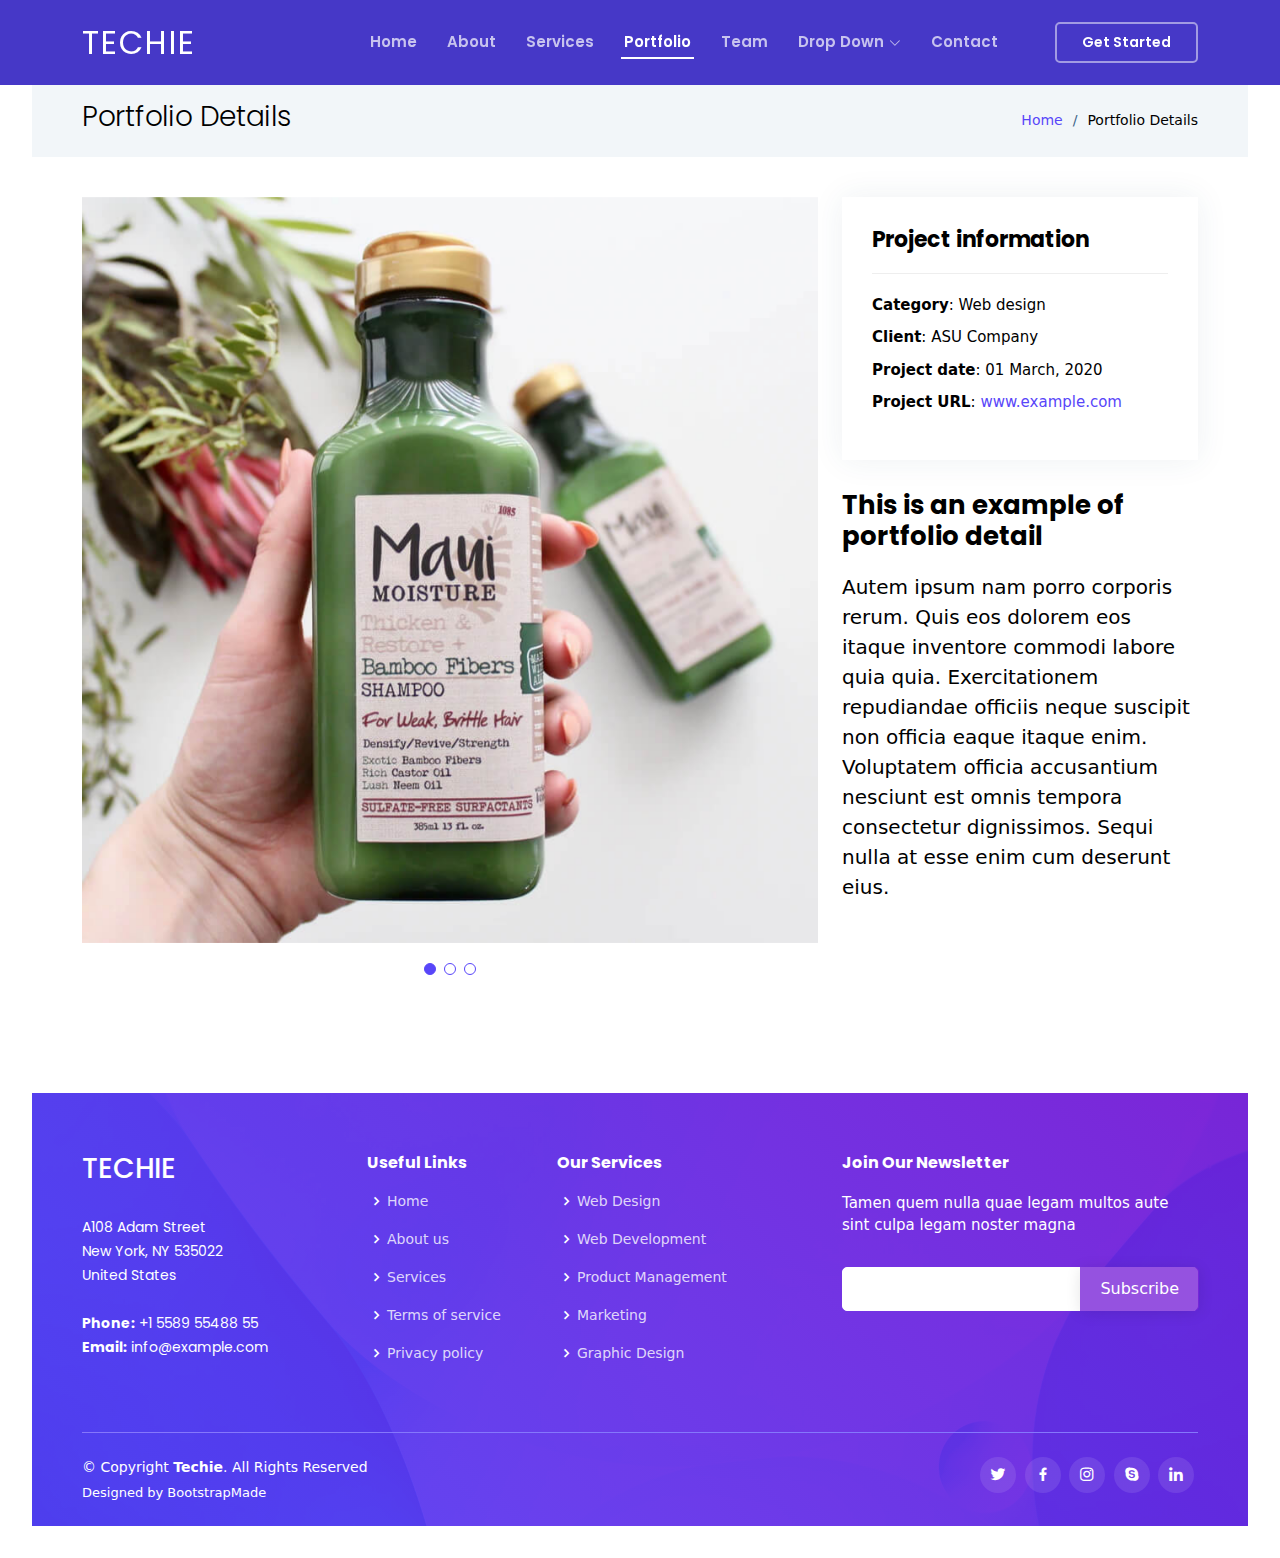
<file: portfolio-details.html>
<!DOCTYPE html>
<html lang="en">

<head>
  <meta charset="utf-8">
  <meta content="width=device-width, initial-scale=1.0" name="viewport">

  <title>Portfolio Details - Techie Bootstrap Template</title>
  <meta content="" name="description">
  <meta content="" name="keywords">

  <!-- Favicons -->
  <link href="assets/img/favicon.png" rel="icon">
  <link href="assets/img/apple-touch-icon.png" rel="apple-touch-icon">

  <!-- Google Fonts -->
  <link href="https://fonts.googleapis.com/css?family=Open+Sans:300,300i,400,400i,600,600i,700,700i|Roboto:300,300i,400,400i,500,500i,600,600i,700,700i|Poppins:300,300i,400,400i,500,500i,600,600i,700,700i" rel="stylesheet">

  <!-- Vendor CSS Files -->
  <link href="assets/vendor/aos/aos.css" rel="stylesheet">
  <link href="assets/vendor/bootstrap/css/bootstrap.min.css" rel="stylesheet">
  <link href="assets/vendor/bootstrap-icons/bootstrap-icons.css" rel="stylesheet">
  <link href="assets/vendor/boxicons/css/boxicons.min.css" rel="stylesheet">
  <link href="assets/vendor/glightbox/css/glightbox.min.css" rel="stylesheet">
  <link href="assets/vendor/swiper/swiper-bundle.min.css" rel="stylesheet">

  <!-- Template Main CSS File -->
  <link href="assets/css/style.css" rel="stylesheet">

  <!-- =======================================================
  * Template Name: Techie - v4.10.0
  * Template URL: https://bootstrapmade.com/techie-free-skin-bootstrap-3/
  * Author: BootstrapMade.com
  * License: https://bootstrapmade.com/license/
  ======================================================== -->
</head>

<body>

  <!-- ======= Header ======= -->
  <header id="header" class="fixed-top header-inner-pages">
    <div class="container d-flex align-items-center justify-content-between">
      <h1 class="logo"><a href="index.html">Techie</a></h1>
      <!-- Uncomment below if you prefer to use an image logo -->
      <!-- <a href="index.html" class="logo"><img src="assets/img/logo.png" alt="" class="img-fluid"></a>-->

      <nav id="navbar" class="navbar">
        <ul>
          <li><a class="nav-link scrollto " href="#hero">Home</a></li>
          <li><a class="nav-link scrollto" href="#about">About</a></li>
          <li><a class="nav-link scrollto" href="#services">Services</a></li>
          <li><a class="nav-link scrollto active" href="#portfolio">Portfolio</a></li>
          <li><a class="nav-link scrollto" href="#team">Team</a></li>
          <li class="dropdown"><a href="#"><span>Drop Down</span> <i class="bi bi-chevron-down"></i></a>
            <ul>
              <li><a href="#">Drop Down 1</a></li>
              <li class="dropdown"><a href="#"><span>Deep Drop Down</span> <i class="bi bi-chevron-right"></i></a>
                <ul>
                  <li><a href="#">Deep Drop Down 1</a></li>
                  <li><a href="#">Deep Drop Down 2</a></li>
                  <li><a href="#">Deep Drop Down 3</a></li>
                  <li><a href="#">Deep Drop Down 4</a></li>
                  <li><a href="#">Deep Drop Down 5</a></li>
                </ul>
              </li>
              <li><a href="#">Drop Down 2</a></li>
              <li><a href="#">Drop Down 3</a></li>
              <li><a href="#">Drop Down 4</a></li>
            </ul>
          </li>
          <li><a class="nav-link scrollto" href="#contact">Contact</a></li>
          <li><a class="getstarted scrollto" href="#about">Get Started</a></li>
        </ul>
        <i class="bi bi-list mobile-nav-toggle"></i>
      </nav><!-- .navbar -->

    </div>
  </header><!-- End Header -->

  <main id="main">

    <!-- ======= Breadcrumbs ======= -->
    <section id="breadcrumbs" class="breadcrumbs">
      <div class="container">

        <div class="d-flex justify-content-between align-items-center">
          <h2>Portfolio Details</h2>
          <ol>
            <li><a href="index.html">Home</a></li>
            <li>Portfolio Details</li>
          </ol>
        </div>

      </div>
    </section><!-- End Breadcrumbs -->

    <!-- ======= Portfolio Details Section ======= -->
    <section id="portfolio-details" class="portfolio-details">
      <div class="container">

        <div class="row gy-4">

          <div class="col-lg-8">
            <div class="portfolio-details-slider swiper">
              <div class="swiper-wrapper align-items-center">

                <div class="swiper-slide">
                  <img src="assets/img/portfolio/portfolio-1.jpg" alt="">
                </div>

                <div class="swiper-slide">
                  <img src="assets/img/portfolio/portfolio-2.jpg" alt="">
                </div>

                <div class="swiper-slide">
                  <img src="assets/img/portfolio/portfolio-3.jpg" alt="">
                </div>

              </div>
              <div class="swiper-pagination"></div>
            </div>
          </div>

          <div class="col-lg-4">
            <div class="portfolio-info">
              <h3>Project information</h3>
              <ul>
                <li><strong>Category</strong>: Web design</li>
                <li><strong>Client</strong>: ASU Company</li>
                <li><strong>Project date</strong>: 01 March, 2020</li>
                <li><strong>Project URL</strong>: <a href="#">www.example.com</a></li>
              </ul>
            </div>
            <div class="portfolio-description">
              <h2>This is an example of portfolio detail</h2>
              <p>
                Autem ipsum nam porro corporis rerum. Quis eos dolorem eos itaque inventore commodi labore quia quia. Exercitationem repudiandae officiis neque suscipit non officia eaque itaque enim. Voluptatem officia accusantium nesciunt est omnis tempora consectetur dignissimos. Sequi nulla at esse enim cum deserunt eius.
              </p>
            </div>
          </div>

        </div>

      </div>
    </section><!-- End Portfolio Details Section -->

  </main><!-- End #main -->

  <!-- ======= Footer ======= -->
  <footer id="footer">

    <div class="footer-top">
      <div class="container">
        <div class="row">

          <div class="col-lg-3 col-md-6 footer-contact">
            <h3>Techie</h3>
            <p>
              A108 Adam Street <br>
              New York, NY 535022<br>
              United States <br><br>
              <strong>Phone:</strong> +1 5589 55488 55<br>
              <strong>Email:</strong> info@example.com<br>
            </p>
          </div>

          <div class="col-lg-2 col-md-6 footer-links">
            <h4>Useful Links</h4>
            <ul>
              <li><i class="bx bx-chevron-right"></i> <a href="#">Home</a></li>
              <li><i class="bx bx-chevron-right"></i> <a href="#">About us</a></li>
              <li><i class="bx bx-chevron-right"></i> <a href="#">Services</a></li>
              <li><i class="bx bx-chevron-right"></i> <a href="#">Terms of service</a></li>
              <li><i class="bx bx-chevron-right"></i> <a href="#">Privacy policy</a></li>
            </ul>
          </div>

          <div class="col-lg-3 col-md-6 footer-links">
            <h4>Our Services</h4>
            <ul>
              <li><i class="bx bx-chevron-right"></i> <a href="#">Web Design</a></li>
              <li><i class="bx bx-chevron-right"></i> <a href="#">Web Development</a></li>
              <li><i class="bx bx-chevron-right"></i> <a href="#">Product Management</a></li>
              <li><i class="bx bx-chevron-right"></i> <a href="#">Marketing</a></li>
              <li><i class="bx bx-chevron-right"></i> <a href="#">Graphic Design</a></li>
            </ul>
          </div>

          <div class="col-lg-4 col-md-6 footer-newsletter">
            <h4>Join Our Newsletter</h4>
            <p>Tamen quem nulla quae legam multos aute sint culpa legam noster magna</p>
            <form action="" method="post">
              <input type="email" name="email"><input type="submit" value="Subscribe">
            </form>
          </div>

        </div>
      </div>
    </div>

    <div class="container">

      <div class="copyright-wrap d-md-flex py-4">
        <div class="me-md-auto text-center text-md-start">
          <div class="copyright">
            &copy; Copyright <strong><span>Techie</span></strong>. All Rights Reserved
          </div>
          <div class="credits">
            <!-- All the links in the footer should remain intact. -->
            <!-- You can delete the links only if you purchased the pro version. -->
            <!-- Licensing information: https://bootstrapmade.com/license/ -->
            <!-- Purchase the pro version with working PHP/AJAX contact form: https://bootstrapmade.com/techie-free-skin-bootstrap-3/ -->
            Designed by <a href="https://bootstrapmade.com/">BootstrapMade</a>
          </div>
        </div>
        <div class="social-links text-center text-md-right pt-3 pt-md-0">
          <a href="#" class="twitter"><i class="bx bxl-twitter"></i></a>
          <a href="#" class="facebook"><i class="bx bxl-facebook"></i></a>
          <a href="#" class="instagram"><i class="bx bxl-instagram"></i></a>
          <a href="#" class="google-plus"><i class="bx bxl-skype"></i></a>
          <a href="#" class="linkedin"><i class="bx bxl-linkedin"></i></a>
        </div>
      </div>

    </div>
  </footer><!-- End Footer -->

  <a href="#" class="back-to-top d-flex align-items-center justify-content-center"><i class="bi bi-arrow-up-short"></i></a>
  <div id="preloader"></div>

  <!-- Vendor JS Files -->
  <script src="assets/vendor/purecounter/purecounter_vanilla.js"></script>
  <script src="assets/vendor/aos/aos.js"></script>
  <script src="assets/vendor/bootstrap/js/bootstrap.bundle.min.js"></script>
  <script src="assets/vendor/glightbox/js/glightbox.min.js"></script>
  <script src="assets/vendor/isotope-layout/isotope.pkgd.min.js"></script>
  <script src="assets/vendor/swiper/swiper-bundle.min.js"></script>
  <script src="assets/vendor/php-email-form/validate.js"></script>

  <!-- Template Main JS File -->
  <script src="assets/js/main.js"></script>

</body>

</html>
</file>
<file: assets/css/style.css>
/**
* Template Name: Techie - v4.10.0
* Template URL: https://bootstrapmade.com/techie-free-skin-bootstrap-3/
* Author: BootstrapMade.com
* License: https://bootstrapmade.com/license/
*/

/*--------------------------------------------------------------
# General
--------------------------------------------------------------*/
body {
  font-family: "Open Sans", sans-serif;
  color: #444444;
}

a {
  color: #5846f9;
  text-decoration: none;
}

a:hover {
  color: #8577fb;
  text-decoration: none;
}

h1,
h2,
h3,
h4,
h5,
h6 {
  font-family: "Poppins", sans-serif;
}

/*--------------------------------------------------------------
# Back to top button
--------------------------------------------------------------*/
.back-to-top {
  position: fixed;
  visibility: hidden;
  opacity: 0;
  right: 15px;
  bottom: 15px;
  z-index: 996;
  background: #5846f9;
  width: 40px;
  height: 40px;
  border-radius: 4px;
  transition: all 0.4s;
}

.back-to-top i {
  font-size: 28px;
  color: #fff;
  line-height: 0;
}

.back-to-top:hover {
  background: #7b27d8;
  color: #fff;
}

.back-to-top.active {
  visibility: visible;
  opacity: 1;
}

/*--------------------------------------------------------------
# Preloader
--------------------------------------------------------------*/
#preloader {
  position: fixed;
  top: 0;
  left: 0;
  right: 0;
  bottom: 0;
  z-index: 9999;
  overflow: hidden;
  background: #fff;
}

#preloader:before {
  content: "";
  position: fixed;
  top: calc(50% - 30px);
  left: calc(50% - 30px);
  border: 6px solid #5846f9;
  border-top-color: #e7e4fe;
  border-radius: 50%;
  width: 60px;
  height: 60px;
  -webkit-animation: animate-preloader 1s linear infinite;
  animation: animate-preloader 1s linear infinite;
}

@-webkit-keyframes animate-preloader {
  0% {
    transform: rotate(0deg);
  }

  100% {
    transform: rotate(360deg);
  }
}

@keyframes animate-preloader {
  0% {
    transform: rotate(0deg);
  }

  100% {
    transform: rotate(360deg);
  }
}

/*--------------------------------------------------------------
# Disable aos animation delay on mobile devices
--------------------------------------------------------------*/
@media screen and (max-width: 768px) {
  [data-aos-delay] {
    transition-delay: 0 !important;
  }
}

/*--------------------------------------------------------------
# Header
--------------------------------------------------------------*/
#header {
  transition: all 0.5s;
  z-index: 997;
  padding: 20px 0;
}

#header.header-scrolled,
#header.header-inner-pages {
  background: rgba(24, 6, 185, 0.8);
  padding: 12px 0;
}

#header .logo {
  font-size: 32px;
  margin: 0;
  padding: 0;
  line-height: 1;
  font-weight: 400;
  letter-spacing: 2px;
  text-transform: uppercase;
}

#header .logo a {
  color: #fff;
}

#header .logo img {
  max-height: 40px;
}

/*--------------------------------------------------------------
# Navigation Menu
--------------------------------------------------------------*/
/**
* Desktop Navigation 
*/
.navbar {
  padding: 0;
}

.navbar ul {
  margin: 0;
  padding: 0;
  display: flex;
  list-style: none;
  align-items: center;
}

.navbar li {
  position: relative;
}

.navbar>ul>li {
  padding: 10px 0 10px 24px;
}

.navbar a,
.navbar a:focus {
  display: flex;
  align-items: center;
  justify-content: space-between;
  padding: 0 3px;
  font-family: "Poppins", sans-serif;
  font-size: 15px;
  font-weight: 600;
  color: rgba(255, 255, 255, 0.7);
  white-space: nowrap;
  transition: 0.3s;
  position: relative;
}

.navbar a i,
.navbar a:focus i {
  font-size: 12px;
  line-height: 0;
  margin-left: 5px;
}

.navbar>ul>li>a:before {
  content: "";
  position: absolute;
  width: 100%;
  height: 2px;
  bottom: -5px;
  left: 0;
  background-color: #fff;
  visibility: hidden;
  width: 0px;
  transition: all 0.3s ease-in-out 0s;
}

.navbar a:hover:before,
.navbar li:hover>a:before,
.navbar .active:before {
  visibility: visible;
  width: 100%;
}

.navbar a:hover,
.navbar .active,
.navbar .active:focus,
.navbar li:hover>a {
  color: #fff;
}

.navbar .getstarted,
.navbar .getstarted:focus {
  padding: 8px 25px;
  margin-left: 30px;
  border-radius: 5px;
  color: #fff;
  transition: 0.3s;
  font-size: 14px;
  font-weight: 600;
  border: 2px solid rgba(255, 255, 255, 0.5);
}

.navbar .getstarted:hover,
.navbar .getstarted:focus:hover {
  color: #fff;
  border-color: #fff;
}

.navbar .getstarted:before,
.navbar li:hover>.getstarted:before {
  visibility: hidden;
}

.navbar .dropdown ul {
  display: block;
  position: absolute;
  left: 24px;
  top: calc(100% + 30px);
  margin: 0;
  padding: 10px 0;
  z-index: 99;
  opacity: 0;
  visibility: hidden;
  background: #fff;
  box-shadow: 0px 0px 30px rgba(127, 137, 161, 0.25);
  transition: 0.3s;
}

.navbar .dropdown ul li {
  min-width: 200px;
}

.navbar .dropdown ul a {
  padding: 10px 20px;
  font-size: 14px;
  color: #2c4964;
}

.navbar .dropdown ul a i {
  font-size: 12px;
}

.navbar .dropdown ul a:hover,
.navbar .dropdown ul .active:hover,
.navbar .dropdown ul li:hover>a {
  color: #5846f9;
}

.navbar .dropdown:hover>ul {
  opacity: 1;
  top: 100%;
  visibility: visible;
}

.navbar .dropdown .dropdown ul {
  top: 0;
  left: calc(100% - 30px);
  visibility: hidden;
}

.navbar .dropdown .dropdown:hover>ul {
  opacity: 1;
  top: 0;
  left: 100%;
  visibility: visible;
}

@media (max-width: 1366px) {
  .navbar .dropdown .dropdown ul {
    left: -90%;
  }

  .navbar .dropdown .dropdown:hover>ul {
    left: -100%;
  }
}

/**
* Mobile Navigation 
*/
.mobile-nav-toggle {
  color: #fff;
  font-size: 28px;
  cursor: pointer;
  display: none;
  line-height: 0;
  transition: 0.5s;
}

@media (max-width: 991px) {
  .mobile-nav-toggle {
    display: block;
  }

  .navbar ul {
    display: none;
  }
}

.navbar-mobile {
  position: fixed;
  overflow: hidden;
  top: 0;
  right: 0;
  left: 0;
  bottom: 0;
  background: rgba(28, 47, 65, 0.9);
  transition: 0.3s;
  z-index: 999;
}

.navbar-mobile .mobile-nav-toggle {
  position: absolute;
  top: 15px;
  right: 15px;
}

.navbar-mobile ul {
  display: block;
  position: absolute;
  top: 55px;
  right: 15px;
  bottom: 15px;
  left: 15px;
  padding: 10px 0;
  background-color: #fff;
  overflow-y: auto;
  transition: 0.3s;
}

.navbar-mobile>ul>li {
  padding: 0;
}

.navbar-mobile a,
.navbar-mobile a:focus {
  padding: 10px 20px;
  font-size: 15px;
  color: #2c4964;
}

.navbar-mobile a:hover:before,
.navbar-mobile li:hover>a:before,
.navbar-mobile .active:before {
  visibility: hidden;
}
header-scrolled
.navbar-mobile a:hover,
.navbar-mobile .active,
.navbar-mobile li:hover>a {
  color: #5846f9;
}

.navbar-mobile .getstarted,
.navbar-mobile .getstarted:focus {
  margin: 15px;
}

.navbar-mobile .dropdown ul {
  position: static;
  display: none;
  margin: 10px 20px;
  padding: 10px 0;
  z-index: 99;
  opacity: 1;
  visibility: visible;
  background: #fff;
  box-shadow: 0px 0px 30px rgba(127, 137, 161, 0.25);
}

.navbar-mobile .dropdown ul li {
  min-width: 200px;
}

.navbar-mobile .dropdown ul a {
  padding: 10px 20px;
}

.navbar-mobile .dropdown ul a i {
  font-size: 12px;
}

.navbar-mobile .dropdown ul a:hover,
.navbar-mobile .dropdown ul .active:hover,
.navbar-mobile .dropdown ul li:hover>a {
  color: #5846f9;
}

.navbar-mobile .dropdown>.dropdown-active {
  display: block;
}

/*--------------------------------------------------------------
# Hero Section
--------------------------------------------------------------*/
#hero {
  width: 100%;
  height: 100vh;
  background: linear-gradient(45deg, rgba(86, 58, 250, 0.9) 0%, rgba(116, 15, 214, 0.9) 100%), url("../img/hero-bg.jpg") center center no-repeat;
  background-size: cover;
}

#hero .container,
#hero .container-fluid {
  padding-top: 84px;
}

#hero h1 {
  margin: 0;
  font-size: 52px;
  font-weight: 700;
  line-height: 64px;
  color: #fff;
}

#hero h2 {
  color: rgba(255, 255, 255, 0.8);
  margin: 10px 0 0 0;
  font-size: 20px;
}

#hero .btn-get-started {
  font-family: "Poppins", sans-serif;
  font-weight: 500;
  font-size: 16px;
  letter-spacing: 1px;
  display: inline-block;
  padding: 10px 28px;
  border-radius: 5px;
  transition: 0.5s;
  margin-top: 30px;
  color: #fff;
  border: 2px solid #fff;
}

#hero .btn-get-started:hover {
  background: #fff;
  color: #5846f9;
}

#hero .animated {
  animation: up-down 2s ease-in-out infinite alternate-reverse both;
}

@media (min-width: 1200px) {
  #hero {
    background-attachment: fixed;
  }
}

@media (max-width: 991px) {
  #hero {
    text-align: center;
  }

  #hero .container,
  #hero .container-fluid {
    padding-top: 68px;
  }

  #hero .animated {
    -webkit-animation: none;
    animation: none;
  }

  #hero .hero-img {
    text-align: center;
  }

  #hero .hero-img img {
    width: 50%;
  }
}

@media (max-width: 768px) {
  #hero h1 {
    font-size: 26px;
    line-height: 36px;
  }

  #hero h2 {
    font-size: 18px;
    line-height: 24px;
  }

  #hero .hero-img img {
    width: 60%;
  }
}

@media (max-width: 575px) {
  #hero .hero-img img {
    width: 80%;
  }
}

@media (max-width: 575px),
(max-height: 600px) {
  #hero {
    height: auto;
  }
}

@-webkit-keyframes up-down {
  0% {
    transform: translateY(10px);
  }

  100% {
    transform: translateY(-10px);
  }
}

@keyframes up-down {
  0% {
    transform: translateY(10px);
  }

  100% {
    transform: translateY(-10px);
  }
}

/*--------------------------------------------------------------
# Sections General
--------------------------------------------------------------*/
section {
  padding: 100px 0;
  overflow: hidden;
}

.section-bg {
  background-color: #f9f8ff;
}

.section-title {
  text-align: center;
  padding-bottom: 30px;
}

.section-title h2 {
  font-size: 32px;
  font-weight: bold;
  text-transform: uppercase;
  margin-bottom: 20px;
  padding-bottom: 20px;
  position: relative;
}

.section-title h2::after {
  content: "";
  position: absolute;
  display: block;
  width: 50px;
  height: 3px;
  background: #5846f9;
  bottom: 0;
  left: calc(50% - 25px);
}

.section-title p {
  margin-bottom: 0;
}

/*--------------------------------------------------------------
# About
--------------------------------------------------------------*/
.about {
  padding: 120px 0;
}

.about .content h3 {
  font-weight: 600;
  font-size: 32px;
  color: #2c4964;
}

.about .content ul {
  list-style: none;
  padding: 0;
}

.about .content ul li {
  padding-bottom: 10px;
}

.about .content ul i {
  font-size: 20px;
  padding-right: 4px;
  color: #5846f9;
}

.about .content p:last-child {
  margin-bottom: 0;
}

.about .content .read-more {
  font-family: "Poppins", sans-serif;
  font-weight: 500;
  font-size: 16px;
  letter-spacing: 1px;
  display: inline-block;
  padding: 10px 50px 10px 28px;
  border-radius: 5px;
  transition: 0.5s;
  color: #fff;
  background: linear-gradient(45deg, #5846f9 0%, #7b27d8 100%);
  position: relative;
}

.about .content .read-more:hover {
  background: linear-gradient(180deg, #5846f9 0%, #7b27d8 100%);
}

.about .content .read-more i {
  font-size: 22px;
  position: absolute;
  right: 20px;
  top: 12px;
}

/*--------------------------------------------------------------
# Counts
--------------------------------------------------------------*/
.counts {
  background: linear-gradient(90deg, rgba(88, 70, 249, 0.5) 0%, rgba(123, 39, 216, 0.5) 100%), url("../img/counts-bg.png") center center no-repeat;
  padding: 80px 0 60px 0;
}

.counts .counters span {
  font-size: 48px;
  display: block;
  color: #fff;
  font-weight: 600;
  font-family: "Poppins", sans-serif;
}

.counts .counters p {
  padding: 0;
  margin: 0 0 20px 0;
  font-size: 15px;
  color: rgba(255, 255, 255, 0.8);
}

/*--------------------------------------------------------------
# Services
--------------------------------------------------------------*/
.services .icon-box {
  text-align: center;
  padding: 70px 20px 80px 20px;
  transition: all ease-in-out 0.3s;
  background: #fff;
}

.services .icon-box .icon {
  margin: 0 auto;
  width: 100px;
  height: 100px;
  display: flex;
  align-items: center;
  justify-content: center;
  transition: ease-in-out 0.3s;
  position: relative;
}

.services .icon-box .icon i {
  font-size: 36px;
  transition: 0.5s;
  position: relative;
}

.services .icon-box .icon svg {
  position: absolute;
  top: 0;
  left: 0;
}

.services .icon-box .icon svg path {
  transition: 0.5s;
  fill: #f5f5f5;
}

.services .icon-box h4 {
  font-weight: 600;
  margin: 10px 0 15px 0;
  font-size: 22px;
}

.services .icon-box h4 a {
  color: #2c4964;
  transition: ease-in-out 0.3s;
}

.services .icon-box p {
  line-height: 24px;
  font-size: 14px;
  margin-bottom: 0;
}

.services .icon-box:hover {
  border-color: #fff;
  box-shadow: 0px 0 25px 0 rgba(0, 0, 0, 0.1);
}

.services .iconbox-blue i {
  color: #47aeff;
}

.services .iconbox-blue:hover .icon i {
  color: #fff;
}

.services .iconbox-blue:hover .icon path {
  fill: #47aeff;
}

.services .iconbox-orange i {
  color: #ffa76e;
}

.services .iconbox-orange:hover .icon i {
  color: #fff;
}

.services .iconbox-orange:hover .icon path {
  fill: #ffa76e;
}

.services .iconbox-pink i {
  color: #e80368;
}

.services .iconbox-pink:hover .icon i {
  color: #fff;
}

.services .iconbox-pink:hover .icon path {
  fill: #e80368;
}

.services .iconbox-yellow i {
  color: #ffbb2c;
}

.services .iconbox-yellow:hover .icon i {
  color: #fff;
}

.services .iconbox-yellow:hover .icon path {
  fill: #ffbb2c;
}

.services .iconbox-red i {
  color: #ff5828;
}

.services .iconbox-red:hover .icon i {
  color: #fff;
}

.services .iconbox-red:hover .icon path {
  fill: #ff5828;
}

.services .iconbox-teal i {
  color: #11dbcf;
}

.services .iconbox-teal:hover .icon i {
  color: #fff;
}

.services .iconbox-teal:hover .icon path {
  fill: #11dbcf;
}

/*--------------------------------------------------------------
# Features
--------------------------------------------------------------*/
.features .icon-box h4 {
  font-size: 20px;
  font-weight: 700;
  margin: 5px 0 10px 60px;
}

.features .icon-box i {
  font-size: 48px;
  float: left;
  color: #5846f9;
}

.features .icon-box p {
  font-size: 15px;
  color: #848484;
  margin-left: 60px;
}

.features .image {
  background-position: center center;
  background-repeat: no-repeat;
  background-size: cover;
  min-height: 400px;
}

/*--------------------------------------------------------------
# Testimonials
--------------------------------------------------------------*/
.testimonials .testimonials-carousel,
.testimonials .testimonials-slider {
  overflow: hidden;
}

.testimonials .testimonial-item {
  box-sizing: content-box;
  min-height: 320px;
}

.testimonials .testimonial-item .testimonial-img {
  width: 90px;
  border-radius: 50%;
  margin: -40px 0 0 40px;
  position: relative;
  z-index: 2;
  border: 6px solid #fff;
  box-shadow: 0px 2px 15px rgba(0, 0, 0, 0.1);
}

.testimonials .testimonial-item h3 {
  font-size: 18px;
  font-weight: bold;
  margin: 10px 0 5px 45px;
  color: #2c4964;
}

.testimonials .testimonial-item h4 {
  font-size: 14px;
  color: #999;
  margin: 0 0 0 45px;
}

.testimonials .testimonial-item .quote-icon-left,
.testimonials .testimonial-item .quote-icon-right {
  color: #b1a9fc;
  font-size: 26px;
}

.testimonials .testimonial-item .quote-icon-left {
  display: inline-block;
  left: -5px;
  position: relative;
}

.testimonials .testimonial-item .quote-icon-right {
  display: inline-block;
  right: -5px;
  position: relative;
  top: 10px;
}

.testimonials .testimonial-item p {
  font-style: italic;
  margin: 0 15px 0 15px;
  padding: 20px 20px 60px 20px;
  background: #fff;
  position: relative;
  border-radius: 6px;
  position: relative;
  z-index: 1;
  box-shadow: 0 0px 20px 0 rgba(0, 0, 0, 0.1);
}

.testimonials .swiper-pagination {
  margin-top: 20px;
  position: relative;
}

.testimonials .swiper-pagination .swiper-pagination-bullet {
  width: 12px;
  height: 12px;
  background-color: #fff;
  opacity: 1;
  border: 1px solid #5846f9;
}

.testimonials .swiper-pagination .swiper-pagination-bullet-active {
  background-color: #5846f9;
}

@media (max-width: 767px) {
  .testimonials {
    margin: 30px 10px;
  }
}


/*--------------------------------------------------------------
# Modal
--------------------------------------------------------------*/
.modal {
  padding: 1em;
  max-width: 50ch;
  border: 0;
  box-shadow: 0 0 1em rgb(0 0 0 / .3);

  margin: 0 0 0.5rem 0;
}

.modal::backdrop {
  background: rgb(0 0 0 / 0.4);
}

/* extra styling */

body {
  min-height: 100vh;
  margin: 2rem;
  font-family: system-ui;
  font-size: 1.25rem;
  line-height: 1.5;
  color: var(--gray-8);
}

h1 em {
  color: var(--cyan-9);
  text-decoration: underline;
  text-underline-offset: 0.25em;
}

.button {
  border: 0;
  cursor: pointer;
  background: var(--gray-8);
  color: var(--gray-2);
  font-weight: 700;
  padding: var(--size-2) var(--size-4);
}

.button:hover,
.button:focus {
  background: var(--cyan-9);
}

form {
  display: grid;
  gap: 1em;
}



/*--------------------------------------------------------------
# Portfolio
--------------------------------------------------------------*/
.portfolio .portfolio-item {
  margin-bottom: 30px;
}

.portfolio #portfolio-flters {
  padding: 0;
  margin: 0 auto 25px auto;
  list-style: none;
  text-align: center;
  border-radius: 50px;
  padding: 2px 15px;
}

.portfolio #portfolio-flters li {
  cursor: pointer;
  display: inline-block;
  padding: 10px 15px;
  font-size: 14px;
  font-weight: 600;
  line-height: 1;
  text-transform: uppercase;
  color: #444444;
  margin-bottom: 5px;
  transition: all 0.3s ease-in-out;
  border-radius: 5px;
  font-family: "Poppins", sans-serif;
}

.portfolio #portfolio-flters li:hover,
.portfolio #portfolio-flters li.filter-active {
  color: #fff;
  background: #5846f9;
}

.portfolio #portfolio-flters li:last-child {
  margin-right: 0;
}

.portfolio .portfolio-wrap {
  transition: 0.3s;
  position: relative;
  overflow: hidden;
  z-index: 1;
}

.portfolio .portfolio-wrap::before {
  content: "";
  background: rgba(88, 70, 249, 0.8);
  position: absolute;
  left: 30px;
  right: 30px;
  top: 30px;
  bottom: 30px;
  transition: all ease-in-out 0.3s;
  z-index: 2;
  opacity: 0;
}

.portfolio .portfolio-wrap .portfolio-info {
  opacity: 0;
  position: absolute;
  top: 10%;
  left: 0;
  right: 0;
  text-align: center;
  z-index: 3;
  transition: all ease-in-out 0.3s;
}

.portfolio .portfolio-wrap .portfolio-info h4 {
  font-size: 20px;
  color: #fff;
  font-weight: 600;
}

.portfolio .portfolio-wrap .portfolio-info p {
  color: #ffffff;
  font-size: 14px;
  text-transform: uppercase;
}

.portfolio .portfolio-wrap .portfolio-links {
  opacity: 0;
  left: 0;
  right: 0;
  bottom: 10%;
  text-align: center;
  z-index: 3;
  position: absolute;
  transition: all ease-in-out 0.3s;
}

.portfolio .portfolio-wrap .portfolio-links a {
  color: rgba(255, 255, 255, 0.6);
  margin: 0 2px;
  font-size: 28px;
  display: inline-block;
  transition: 0.3s;
}

.portfolio .portfolio-wrap .portfolio-links a:hover {
  color: #fff;
}

.portfolio .portfolio-wrap:hover::before {
  top: 0;
  left: 0;
  right: 0;
  bottom: 0;
  opacity: 1;
}

.portfolio .portfolio-wrap:hover .portfolio-info {
  opacity: 1;
  top: calc(50% - 48px);
}

.portfolio .portfolio-wrap:hover .portfolio-links {
  opacity: 1;
  bottom: calc(50% - 50px);
}

/*--------------------------------------------------------------
# Portfolio Details
--------------------------------------------------------------*/
.portfolio-details {
  padding-top: 40px;
}

.portfolio-details .portfolio-details-slider img {
  width: 100%;
}

.portfolio-details .portfolio-details-slider .swiper-pagination {
  margin-top: 20px;
  position: relative;
}

.portfolio-details .portfolio-details-slider .swiper-pagination .swiper-pagination-bullet {
  width: 12px;
  height: 12px;
  background-color: #fff;
  opacity: 1;
  border: 1px solid #5846f9;
}

.portfolio-details .portfolio-details-slider .swiper-pagination .swiper-pagination-bullet-active {
  background-color: #5846f9;
}

.portfolio-details .portfolio-info {
  padding: 30px;
  box-shadow: 0px 0 30px rgba(44, 73, 100, 0.08);
}

.portfolio-details .portfolio-info h3 {
  font-size: 22px;
  font-weight: 700;
  margin-bottom: 20px;
  padding-bottom: 20px;
  border-bottom: 1px solid #eee;
}

.portfolio-details .portfolio-info ul {
  list-style: none;
  padding: 0;
  font-size: 15px;
}

.portfolio-details .portfolio-info ul li+li {
  margin-top: 10px;
}

.portfolio-details .portfolio-description {
  padding-top: 30px;
}

.portfolio-details .portfolio-description h2 {
  font-size: 26px;
  font-weight: 700;
  margin-bottom: 20px;
}

.portfolio-details .portfolio-description p {
  padding: 0;
}

/*--------------------------------------------------------------
# Pricing
--------------------------------------------------------------*/
.pricing .box {
  padding: 20px;
  background: #fff;
  text-align: center;
  border-radius: 5px;
  position: relative;
  overflow: hidden;
  box-shadow: 0px 2px 15px rgba(0, 0, 0, 0.1);
}

.pricing h3 {
  font-weight: 400;
  margin: -20px -20px 20px -20px;
  padding: 20px 15px;
  font-size: 16px;
  font-weight: 600;
  color: #2c4964;
  background: #f8f8f8;
}

.pricing h4 {
  font-size: 36px;
  color: #5846f9;
  font-weight: 600;
  font-family: "Roboto", sans-serif;
  margin-bottom: 20px;
}

.pricing h4 sup {
  font-size: 20px;
  top: -15px;
  left: -3px;
}

.pricing h4 span {
  color: #bababa;
  font-size: 16px;
  font-weight: 300;
}

.pricing ul {
  padding: 0;
  list-style: none;
  color: #444444;
  text-align: center;
  line-height: 20px;
  font-size: 14px;
}

.pricing ul li {
  padding-bottom: 16px;
}

.pricing ul i {
  color: #5846f9;
  font-size: 18px;
  padding-right: 4px;
}

.pricing ul .na {
  color: #ccc;
  text-decoration: line-through;
}

.pricing .btn-wrap {
  margin: 20px -20px -20px -20px;
  padding: 20px 15px;
  background: #f8f8f8;
  text-align: center;
}

.pricing .btn-buy {
  background: linear-gradient(42deg, #5846f9 0%, #7b27d8 100%);
  display: inline-block;
  padding: 10px 35px;
  border-radius: 4px;
  color: #fff;
  transition: none;
  font-size: 15px;
  font-weight: 400;
  font-family: "Roboto", sans-serif;
  font-weight: 600;
  transition: 0.3s;
}

.pricing .btn-buy:hover {
  background: linear-gradient(180deg, #5846f9 0%, #7b27d8 100%);
}

.pricing .featured h3 {
  color: #fff;
  background: #5846f9;
}

.pricing .advanced {
  width: 200px;
  position: absolute;
  top: 18px;
  right: -68px;
  transform: rotate(45deg);
  z-index: 1;
  font-size: 14px;
  padding: 1px 0 3px 0;
  background: #5846f9;
  color: #fff;
}

/*--------------------------------------------------------------
# Frequently Asked Questions
--------------------------------------------------------------*/
.faq {
  background: linear-gradient(42deg, #5846f9 0%, #7b27d8 100%);
}

.faq .section-title h2,
.faq .section-title p {
  color: #fff;
}

.faq .section-title h2::after {
  background: rgba(255, 255, 255, 0.6);
}

.faq .faq-list {
  padding: 0 100px;
}

.faq .faq-list ul {
  padding: 0;
  list-style: none;
}

.faq .faq-list li+li {
  margin-top: 15px;
}

.faq .faq-list li {
  padding: 30px;
  background: #fff;
  border-radius: 5px;
  position: relative;
}

.faq .faq-list a {
  display: block;
  position: relative;
  font-family: "Roboto", sans-serif;
  font-size: 16px;
  line-height: 24px;
  font-weight: 500;
  padding: 0 30px;
  outline: none;
  cursor: pointer;
}

.faq .faq-list .icon-help {
  font-size: 24px;
  position: absolute;
  right: 0;
  left: 20px;
  color: #8577fb;
}

.faq .faq-list .icon-show,
.faq .faq-list .icon-close {
  font-size: 24px;
  position: absolute;
  right: 0;
  top: 0;
}

.faq .faq-list p {
  margin-bottom: 0;
  padding: 10px 0 0 0;
}

.faq .faq-list .icon-show {
  display: none;
}

.faq .faq-list a.collapsed {
  color: #2c4964;
}

.faq .faq-list a.collapsed:hover {
  color: #5846f9;
}

.faq .faq-list a.collapsed .icon-show {
  display: inline-block;
}

.faq .faq-list a.collapsed .icon-close {
  display: none;
}

@media (max-width: 1200px) {
  .faq .faq-list {
    padding: 0;
  }
}

/*--------------------------------------------------------------
# Contact
--------------------------------------------------------------*/
.contact .info-box {
  color: #444444;
  text-align: center;
  box-shadow: 0 0 30px rgba(214, 215, 216, 0.6);
  padding: 20px 0 30px 0;
  background: #fff;
}

.contact .info-box i {
  font-size: 32px;
  color: #5846f9;
  border-radius: 50%;
  padding: 8px;
}

.contact .info-box h3 {
  font-size: 20px;
  color: #2c4964;
  font-weight: 700;
  margin: 10px 0;
}

.contact .info-box p {
  padding: 0;
  line-height: 24px;
  font-size: 14px;
  margin-bottom: 0;
}

/* .contact .php-email-form {
  box-shadow: 0 0 30px rgba(214, 215, 216, 0.6);
  padding: 30px;
  background: #fff;
} */

/* .contact .php-email-form .error-message {
  display: none;
  color: #fff;
  background: #ed3c0d;
  text-align: left;
  padding: 15px;
  font-weight: 600;
} */

/* .contact .php-email-form .error-message br+br {
  margin-top: 25px;
} */

/* .contact .php-email-form .sent-message {
  display: none;
  color: #fff;
  background: #18d26e;
  text-align: center;
  padding: 15px;
  font-weight: 600;
} */

/* .contact .php-email-form .loading {
  display: none;
  background: #fff;
  text-align: center;
  padding: 15px;
} */

/* .contact .php-email-form .loading:before {
  content: "";
  display: inline-block;
  border-radius: 50%;
  width: 24px;
  height: 24px;
  margin: 0 10px -6px 0;
  border: 3px solid #18d26e;
  border-top-color: #eee;
  -webkit-animation: animate-loading 1s linear infinite;
  animation: animate-loading 1s linear infinite;
} */

.contact .php-email-form input,
.contact .php-email-form textarea {
  border-radius: 5px;
  box-shadow: none;
  font-size: 14px;
}

.contact .php-email-form input:focus,
.contact .php-email-form textarea:focus {
  border-color: #5846f9;
}

.contact .php-email-form input {
  padding: 10px 15px;
}

.contact .php-email-form textarea {
  padding: 12px 15px;
}

.contact .php-email-form button[type=submit] {
  background: #5846f9;
  border: 0;
  padding: 10px 24px;
  color: #fff;
  transition: 0.4s;
  border-radius: 5px;
}

/* .contact .submit:hover {
  background: #7b27d8;
} */

.contact .php-email-form button[type=submit]:hover {
  background: #7b27d8;
}

@-webkit-keyframes animate-loading {
  0% {
    transform: rotate(0deg);
  }

  100% {
    transform: rotate(360deg);
  }
}

@keyframes animate-loading {
  0% {
    transform: rotate(0deg);
  }

  100% {
    transform: rotate(360deg);
  }
}

/*--------------------------------------------------------------
# Breadcrumbs
--------------------------------------------------------------*/
.breadcrumbs {
  padding: 15px 0;
  background: #f2f6f9;
  min-height: 40px;
  margin-top: 85px;
}

@media (max-width: 992px) {
  .breadcrumbs {
    margin-top: 56px;
  }
}

.breadcrumbs h2 {
  font-size: 28px;
  font-weight: 300;
}

.breadcrumbs ol {
  display: flex;
  flex-wrap: wrap;
  list-style: none;
  padding: 0;
  font-size: 14px;
  margin: 0;
}

.breadcrumbs ol li+li {
  padding-left: 10px;
}

.breadcrumbs ol li+li::before {
  display: inline-block;
  padding-right: 10px;
  color: #3c6387;
  content: "/";
}

@media (max-width: 768px) {
  .breadcrumbs .d-flex {
    display: block !important;
  }

  .breadcrumbs ol {
    display: block;
  }

  .breadcrumbs ol li {
    display: inline-block;
  }
}

/*--------------------------------------------------------------
# Footer
--------------------------------------------------------------*/
#footer {
  color: #fff;
  font-size: 14px;
  background: linear-gradient(45deg, rgba(86, 58, 250, 0.9) 0%, rgba(116, 15, 214, 0.9) 100%), url("../img/hero-bg.jpg") center center no-repeat;
  background-size: cover;
}

#footer .footer-top {
  padding: 60px 0 30px 0;
  position: relative;
}

#footer .footer-top .footer-contact {
  margin-bottom: 30px;
}

#footer .footer-top .footer-contact h3 {
  font-size: 28px;
  margin: 0 0 30px 0;
  padding: 2px 0 2px 0;
  line-height: 1;
  font-weight: 500;
  text-transform: uppercase;
}

#footer .footer-top .footer-contact p {
  font-size: 14px;
  line-height: 24px;
  margin-bottom: 0;
  font-family: "Poppins", sans-serif;
}

#footer .footer-top h4 {
  font-size: 16px;
  font-weight: bold;
  position: relative;
  padding-bottom: 12px;
}

#footer .footer-top .footer-links {
  margin-bottom: 30px;
}

#footer .footer-top .footer-links ul {
  list-style: none;
  padding: 0;
  margin: 0;
}

#footer .footer-top .footer-links ul i {
  padding-right: 2px;
  color: #fff;
  font-size: 18px;
  line-height: 1;
}

#footer .footer-top .footer-links ul li {
  padding: 10px 0;
  display: flex;
  align-items: center;
}

#footer .footer-top .footer-links ul li:first-child {
  padding-top: 0;
}

#footer .footer-top .footer-links ul a {
  color: rgba(255, 255, 255, 0.8);
  transition: 0.3s;
  display: inline-block;
  line-height: 1;
}

#footer .footer-top .footer-links ul a:hover {
  text-decoration: underline;
  color: #fff;
}

#footer .footer-newsletter {
  font-size: 15px;
}

#footer .footer-newsletter h4 {
  font-size: 16px;
  font-weight: bold;
  position: relative;
  padding-bottom: 12px;
}

#footer .footer-newsletter form {
  margin-top: 30px;
  background: #fff;
  padding: 6px 10px;
  position: relative;
  border-radius: 5px;
  text-align: left;
  border: 1px solid white;
}

#footer .footer-newsletter form input[type=email] {
  border: 0;
  padding: 4px 8px;
  width: calc(100% - 100px);
}

#footer .footer-newsletter form input[type=submit] {
  position: absolute;
  top: -1px;
  right: -2px;
  bottom: -1px;
  border: 0;
  background: none;
  font-size: 16px;
  padding: 0 20px;
  background: rgba(123, 39, 216, 0.8);
  color: #fff;
  transition: 0.3s;
  border-radius: 0 5px 5px 0;
  box-shadow: 0px 2px 15px rgba(0, 0, 0, 0.1);
}

#footer .footer-newsletter form input[type=submit]:hover {
  background: #5846f9;
}

#footer .copyright-wrap {
  border-top: 1px solid #8577fb;
}

#footer .credits {
  padding-top: 5px;
  font-size: 13px;
  color: #fff;
}

#footer .credits a {
  color: #fff;
}

#footer .social-links a {
  font-size: 18px;
  display: inline-block;
  background: rgba(255, 255, 255, 0.1);
  color: #fff;
  line-height: 1;
  padding: 8px 0;
  margin-right: 4px;
  border-radius: 50%;
  text-align: center;
  width: 36px;
  height: 36px;
  transition: 0.3s;
}

#footer .social-links a:hover {
  background: rgba(255, 255, 255, 0.2);
  color: #fff;
  text-decoration: none;
}

/* My Custom Modal CSS */

.modal-overlay{
  display: none;
  position: fixed;
  z-index: 1;
  left: 0;
  top: 0;
  width: 100%;
  height: 100vh;
  background-color:  rgba(0,0,0, 0.7);
}

.modal-content{
  background-color: #f4f4f4;
  margin: 10% auto;
  width: 60%;
  padding:20px;
  border-radius: 8px;
  box-shadow: 0 5px 8px 0 rgb(0 0 0 / 9%), 0 7px 20px 0 rgb(0 0 0 / 0%);
}
.closeBtn{
  font-size: 25px;
  padding:5px 20px;
  float: right;
}

.closeBtn:hover,.closeBtn:focus{
  color:tomato;
  cursor:  pointer;
}
</file>
